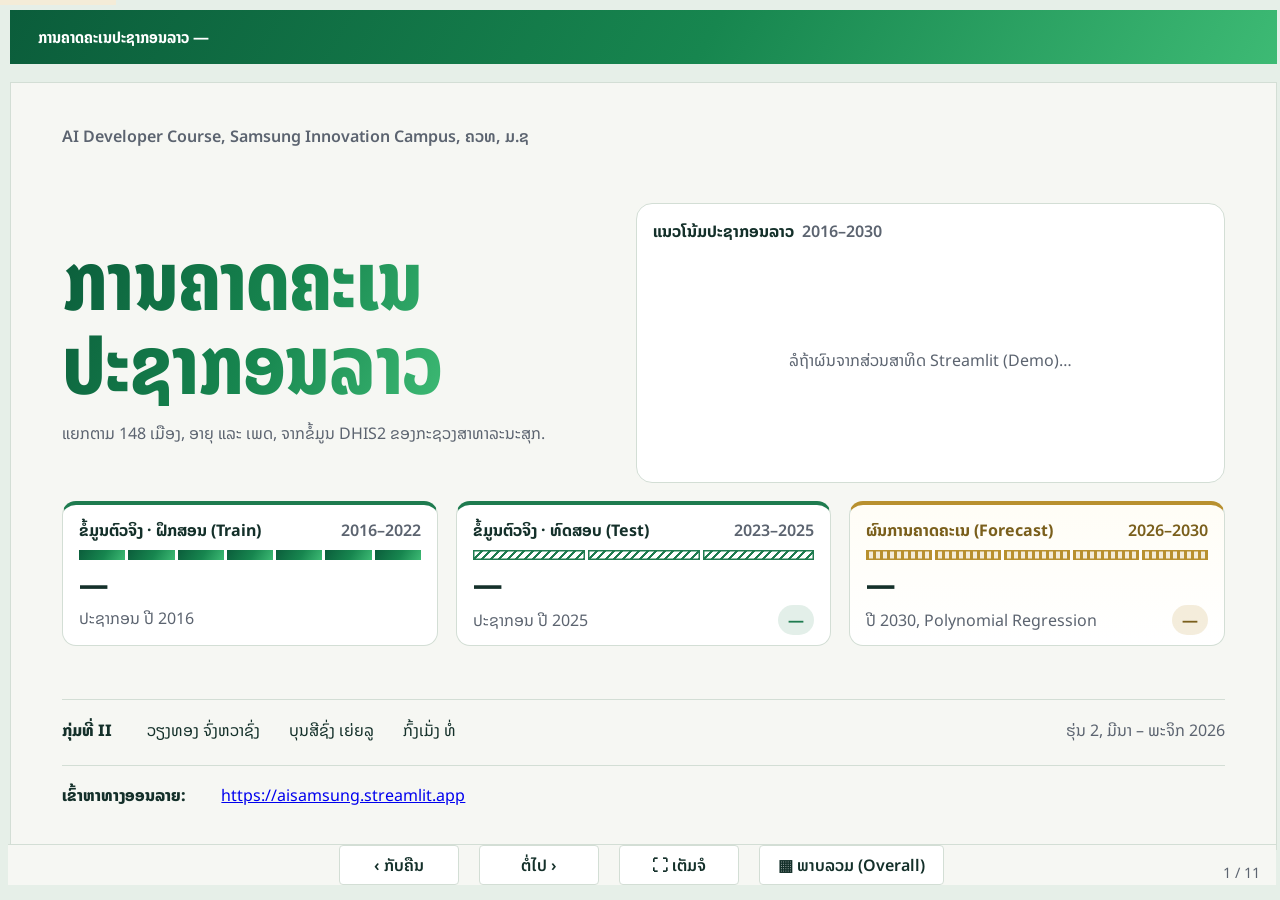
<file: index.html>
<!DOCTYPE html>
<html lang="lo">

<head>
    <meta charset="UTF-8">
    <meta name="viewport" content="width=device-width, initial-scale=1.0">
    <link rel="preconnect" href="https://fonts.googleapis.com">
    <link rel="preconnect" href="https://fonts.gstatic.com" crossorigin>
    <link href="https://fonts.googleapis.com/css2?family=Noto+Sans+Lao:wght@100..900&display=swap" rel="stylesheet">
    <title>ໂຄງການຂະໜາດນ້ອຍ (Mini Project)</title>
    <link rel="stylesheet" href="image/style.css">
    <script src="image/js.js" defer></script>
</head>

<body>
    <svg class="topic-icon-sprite" aria-hidden="true">
        <symbol id="topic-icon-target" viewBox="0 0 24 24">
            <circle cx="12" cy="12" r="8"></circle>
            <circle cx="12" cy="12" r="3"></circle>
            <path d="M12 2v3M22 12h-3M12 22v-3M2 12h3"></path>
        </symbol>
        <symbol id="topic-icon-data" viewBox="0 0 24 24">
            <ellipse cx="12" cy="5" rx="8" ry="3"></ellipse>
            <path d="M4 5v6c0 1.7 3.6 3 8 3s8-1.3 8-3V5"></path>
            <path d="M4 11v6c0 1.7 3.6 3 8 3s8-1.3 8-3v-6"></path>
        </symbol>
        <symbol id="topic-icon-clean" viewBox="0 0 24 24">
            <path d="M12 3 5 6v5c0 4.8 2.9 8.2 7 10 4.1-1.8 7-5.2 7-10V6l-7-3Z"></path>
            <path d="m9 12 2 2 4-5"></path>
        </symbol>
        <symbol id="topic-icon-model" viewBox="0 0 24 24">
            <circle cx="6" cy="6" r="2"></circle>
            <circle cx="18" cy="6" r="2"></circle>
            <circle cx="12" cy="18" r="2"></circle>
            <path d="m7.7 7 3.2 8.9M16.3 7l-3.2 8.9M8 6h8"></path>
        </symbol>
        <symbol id="topic-icon-train" viewBox="0 0 24 24">
            <path d="M9 3h6M10 3v5l-5 9a2 2 0 0 0 1.8 3h10.4a2 2 0 0 0 1.8-3l-5-9V3"></path>
            <path d="M8 14h8M9.5 11h5"></path>
        </symbol>
        <symbol id="topic-icon-result" viewBox="0 0 24 24">
            <path d="M4 20V10M10 20V4M16 20v-7M22 20H2"></path>
            <path d="m4 7 6-4 6 5 5-5"></path>
        </symbol>
        <symbol id="topic-icon-deploy" viewBox="0 0 24 24">
            <path d="M14 4c3-1 5-1 7-1 0 2 0 4-1 7l-6 6-6-6 6-6Z"></path>
            <path d="m13 15-1 5-3-3-5 1 3-5M15 8h.01"></path>
        </symbol>
        <symbol id="topic-icon-reference" viewBox="0 0 24 24">
            <path d="M4 5a3 3 0 0 1 3-3h5v18H7a3 3 0 0 0-3 2V5Z"></path>
            <path d="M20 5a3 3 0 0 0-3-3h-5v18h5a3 3 0 0 1 3 2V5Z"></path>
        </symbol>
        <symbol id="topic-icon-qa" viewBox="0 0 24 24">
            <path d="M21 11a8 8 0 0 1-8 8H8l-5 3 1.7-5A8 8 0 1 1 21 11Z"></path>
            <path d="M9.5 8.5A2.7 2.7 0 0 1 12 7c1.7 0 3 1 3 2.4 0 1.8-2 2.1-2.7 3.3M12 16h.01"></path>
        </symbol>
        <symbol id="content-icon-map" viewBox="0 0 24 24">
            <path d="m3 6 6-3 6 3 6-3v15l-6 3-6-3-6 3V6Z"></path>
            <path d="M9 3v15M15 6v15"></path>
        </symbol>
        <symbol id="content-icon-calendar" viewBox="0 0 24 24">
            <rect x="3" y="5" width="18" height="16" rx="2"></rect>
            <path d="M16 3v4M8 3v4M3 10h18M8 14h.01M12 14h.01M16 14h.01M8 18h.01M12 18h.01"></path>
        </symbol>
        <symbol id="content-icon-grid" viewBox="0 0 24 24">
            <rect x="3" y="3" width="7" height="7" rx="1"></rect>
            <rect x="14" y="3" width="7" height="7" rx="1"></rect>
            <rect x="3" y="14" width="7" height="7" rx="1"></rect>
            <rect x="14" y="14" width="7" height="7" rx="1"></rect>
        </symbol>
        <symbol id="content-icon-search" viewBox="0 0 24 24">
            <circle cx="10.5" cy="10.5" r="6.5"></circle>
            <path d="m15.5 15.5 5 5M8 10.5l1.7 1.7 3.5-4"></path>
        </symbol>
        <symbol id="content-icon-key" viewBox="0 0 24 24">
            <circle cx="8" cy="15" r="4"></circle>
            <path d="m11 12 9-9M16 7l3 3M14 9l2 2"></path>
        </symbol>
        <symbol id="content-icon-values" viewBox="0 0 24 24">
            <path d="M4 5h10M4 12h7M4 19h10"></path>
            <path d="m16 16 2 2 4-5"></path>
        </symbol>
        <symbol id="content-icon-line" viewBox="0 0 24 24">
            <path d="M3 20h18M5 17l4-5 4 2 6-8"></path>
            <circle cx="5" cy="17" r="1"></circle><circle cx="9" cy="12" r="1"></circle>
            <circle cx="13" cy="14" r="1"></circle><circle cx="19" cy="6" r="1"></circle>
        </symbol>
        <symbol id="content-icon-curve" viewBox="0 0 24 24">
            <path d="M3 20h18M5 17c3-10 6-10 9-3 2 4 4 3 6-7"></path>
        </symbol>
        <symbol id="content-icon-growth" viewBox="0 0 24 24">
            <path d="M3 20h18M5 17c4 0 7-1 9-4s3-6 5-9"></path>
            <path d="m15 4 4-1 1 4"></path>
        </symbol>
        <symbol id="content-icon-test" viewBox="0 0 24 24">
            <path d="M9 3h6M10 3v5l-5 9a2 2 0 0 0 1.8 3h10.4a2 2 0 0 0 1.8-3l-5-9V3"></path>
            <path d="m9 15 2 2 4-4"></path>
        </symbol>
        <symbol id="content-icon-refresh" viewBox="0 0 24 24">
            <path d="M20 7h-6V1M4 17h6v6"></path>
            <path d="M18.5 16a8 8 0 0 1-13.8 1M5.5 8A8 8 0 0 1 19.3 7"></path>
        </symbol>
        <symbol id="content-icon-trophy" viewBox="0 0 24 24">
            <path d="M8 4h8v5a4 4 0 0 1-8 0V4ZM12 13v5M8 21h8M9 18h6"></path>
            <path d="M8 6H4v2a4 4 0 0 0 4 4M16 6h4v2a4 4 0 0 1-4 4"></path>
        </symbol>
        <symbol id="content-icon-app" viewBox="0 0 24 24">
            <rect x="3" y="4" width="18" height="16" rx="2"></rect>
            <path d="M3 9h18M7 6.5h.01M10 6.5h.01M7 13h4M7 16h7"></path>
        </symbol>
        <symbol id="content-icon-warning" viewBox="0 0 24 24">
            <path d="M10.3 3.7 2.4 18a2 2 0 0 0 1.8 3h15.6a2 2 0 0 0 1.8-3L13.7 3.7a2 2 0 0 0-3.4 0Z"></path>
            <path d="M12 9v4M12 17h.01"></path>
        </symbol>
        <symbol id="content-icon-roadmap" viewBox="0 0 24 24">
            <circle cx="6" cy="18" r="2"></circle><circle cx="18" cy="6" r="2"></circle>
            <path d="M8 18h3a3 3 0 0 0 3-3v-1a3 3 0 0 0-3-3h-1a3 3 0 0 1-3-3V7a3 3 0 0 1 3-3h6"></path>
        </symbol>
    </svg>
    <div class="progress" id="progress-bar"></div>
    <div class="header-container">
        <h2 class="animated-label">
            ການຄາດຄະເນປະຊາກອນລາວ <span data-result-key="forecast_period">—</span>
        </h2>

    </div>
    <div class="slide-container">
        <!-- Slide 1 -->
        <div class="slide active atlas-sheet atlas-cover">
            <p class="atlas-sheet__course">AI Developer Course, Samsung Innovation Campus, ຄວທ, ມ.ຊ</p>

            <div class="atlas-sheet__body atlas-cover__body">
                <div class="atlas-cover__intro">
                    <h1 class="atlas-sheet__title">ການຄາດຄະເນ<br>ປະຊາກອນລາວ</h1>
                    <p class="atlas-sheet__lede">ແຍກຕາມ 148 ເມືອງ, ອາຍຸ ແລະ ເພດ, ຈາກຂໍ້ມູນ DHIS2 ຂອງກະຊວງສາທາລະນະສຸກ.</p>
                </div>

                <figure class="atlas-cover__chart">
                    <figcaption>
                        <strong>ແນວໂນ້ມປະຊາກອນລາວ</strong>
                        <span data-result-key="cover_period">2016–2030</span>
                    </figcaption>
                    <div id="cover-trajectory-plotly" class="live-interactive-chart cover-trajectory-chart" hidden
                        aria-label="ແຜນພູມປະຊາກອນຕົວຈິງ ແລະ ຄາດຄະເນ (Actual and forecast population)"></div>
                    <p class="cover-chart-wait">ລໍຖ້າຜົນຈາກສ່ວນສາທິດ Streamlit (Demo)…</p>
                </figure>

                <section class="atlas-cover__cards" aria-label="ປະຊາກອນລາວ: ຂໍ້ມູນຕົວຈິງ ແລະ ຜົນຄາດຄະເນ">
                    <article class="cover-card atlas-ribbon__seg--train">
                        <div class="cover-card__head">
                            <span class="cover-card__tag">ຂໍ້ມູນຕົວຈິງ · ຝຶກສອນ (Train)</span>
                            <span class="cover-card__period" data-result-key="validation_train_period">2016–2022</span>
                        </div>
                        <div class="atlas-ribbon__band" aria-hidden="true"><i></i><i></i><i></i><i></i><i></i><i></i><i></i></div>
                        <strong class="cover-card__value" data-result-key="population_2016">—</strong>
                        <div class="cover-card__foot">
                            <span>ປະຊາກອນ ປີ 2016</span>
                        </div>
                    </article>
                    <article class="cover-card atlas-ribbon__seg--test">
                        <div class="cover-card__head">
                            <span class="cover-card__tag">ຂໍ້ມູນຕົວຈິງ · ທົດສອບ (Test)</span>
                            <span class="cover-card__period" data-result-key="validation_test_period">2023–2025</span>
                        </div>
                        <div class="atlas-ribbon__band" aria-hidden="true"><i></i><i></i><i></i></div>
                        <strong class="cover-card__value" data-result-key="population_2025">—</strong>
                        <div class="cover-card__foot">
                            <span>ປະຊາກອນ ປີ 2025</span>
                            <b class="cover-card__delta" data-result-key="cover_growth_history">—</b>
                        </div>
                    </article>
                    <article class="cover-card cover-card--forecast atlas-ribbon__seg--forecast">
                        <div class="cover-card__head">
                            <span class="cover-card__tag">ຜົນການຄາດຄະເນ (Forecast)</span>
                            <span class="cover-card__period" data-result-key="forecast_period">2026–2030</span>
                        </div>
                        <div class="atlas-ribbon__band" aria-hidden="true"><i></i><i></i><i></i><i></i><i></i></div>
                        <strong class="cover-card__value" data-result-key="best_model_end_value">—</strong>
                        <div class="cover-card__foot">
                            <span>ປີ <span data-result-key="best_model_end_year">2030</span>, <span data-result-key="best_model">Polynomial Regression</span></span>
                            <b class="cover-card__delta" data-result-key="cover_growth_forecast">—</b>
                        </div>
                    </article>
                </section>
            </div>

            <footer class="atlas-team">
                <strong>ກຸ່ມທີ່ II</strong>
                <ul>
                    <li>ວຽງທອງ ຈົ່ງຫວາຊົ່ງ</li>
                    <li>ບຸນສີຊົ່ງ ເຍ່ຍລູ</li>
                    <li>ກົ້ງເມັ່ງ ທໍ່</li>
                </ul>
                <span class="atlas-team__cohort">ຮຸ່ນ 2, ມີນາ – ພະຈິກ 2026</span>
            </footer>
            <footer class="atlas-team">
                <strong>ເຂົ້າຫາທາງອອນລາຍ:</strong> <a href="https://aisamsung.streamlit.app" target="_blank">https://aisamsung.streamlit.app</a>
                
            </footer>
        </div>

        <div class="slide short-overview-slide">
            <h2>ເນື້ອໃນ</h2>
            <p class="short-slide-lead">ພາບລວມເນື້ອໃນການນຳສະເໜີ</p>
            <div class="short-overview-grid" aria-label="ຫົວຂໍ້ສະໄລດ໌ນຳສະເໜີ (Presentation slide titles)">
                <article><span>01</span><strong>ຈຸດປະສົງ</strong><small>ເພື່ອໃຫ້ບັນລຸຈຸດປະສົງຂອງການຮຽນວິຊານັກພັດທະນາ AI
                        (AI Developer)</small></article>
                <article><span>02</span><strong>ຂັ້ນຕອນການຊອກ ຂໍ້ມູນ &amp; CRISP-DM</strong><small>ແຫຼ່ງຂໍ້ມູນ ແລະ
                        ຂະບວນການ</small></article>
                <article><span>03</span><strong>ການກະກຽມຂໍ້ມູນ &amp;
                        ການກວດຄ່າຜິດປົກກະຕິ</strong><small>ການກວດກາຄຸນນະພາບຂໍ້ມູນ ແລະ ການແກ້ໄຂ-ປັບປຸງ</small></article>
                <article><span>04</span><strong>Algorithm ແລະ ແບບຈຳລອງ (Modeling)
                        ເພື່ອນຳໄປໃຊ້ຕົວຈິງ</strong><small>ເລືອກ 3 ແບບຈຳລອງມາທົດລອງ</small></article>
                <article><span>05</span><strong>ການສ້າງ, ຝຶກສອນ ແລະ ພະຍາກອນ (Create, Train &
                        Predict)</strong><small>ການຝຶກສອນ ແລະ
                        ການທົດລອງຄວາມສາມາດຂອງແບບຈຳລອງ</small></article>
                <article><span>06</span><strong>ຜົນການຄາດຄະເນ (Result)
                        ຕາມແບບຈຳລອງທີ່ຖືກເລືອກ</strong><small>ນຳເອົາແບບຈຳລອງທີ່ຖືກເລືອກໄປເຮັດການຄາດຄະເນປະຊາກອນລາວ</small>
                </article>
                <article><span>07</span><strong>ສະຫຼຸບ, ການນຳໄປໃຊ້ງານຕົວຈິງ ແລະ
                        ຂໍ້ສະເໜີແນະ</strong><small>ການນຳໄປໃຊ້ງານຈິງ ແລະ
                        ຂໍ້ຈຳກັດ</small></article>
                <article><span>08</span><strong>ເອກະສານອ້າງອິງ</strong><small>ເອກະສານທີ່ໄດ້ອ່ານ ແລະ ຄົ້ນຄວ້າ</small>
                </article>
                <article><span>09</span><strong>ຄຳຖາມ&amp;ຕອບ</strong><small>ການສາທິດລະບົບຕົວຈິງ</small></article>
            </div>
        </div>

        <div class="slide short-story-slide">
            <h2 class="topic-title"><span class="topic-icon" aria-hidden="true"><svg><use href="#topic-icon-target"></use></svg></span><span>1. ຈຸດປະສົງ</span></h2>
            <p class="short-slide-lead">ເພື່ອບັນລຸເປົ້າໝາຍການຮຽນຮູ້ຂອງນັກພັດທະນາ AI (AI Developer)
                ໂດຍການຊ່ວຍໃຫ້ນັກຮຽນທຸກຄົນເຂົ້າໃຈກ່ຽວກັບ AI ແລະ ພາໄປປະຍຸກໃຊ້ເຂົ້າໃນວຽກງານຕົວຈິງ.</p>
            <div class="short-three-grid">
                <article><span>ຈຸດປະສົງສະເພາະ</span>
                    <h3>ເຂົ້າໃຈຂັ້ນຕອນການເຮັດວຽກຂອງ AI</h3>
                    <p>ນັກຮຽນທຸກຄົນຕ້ອງສາມາດອະທິບາຍຂັ້ນຕອນການກຳນົດບັນຫາ, ການກຽມຂໍ້ມູນ, ການສ້າງແບບຈຳລອງ (model),
                        ການປະເມິນຜົນ ແລະ ການນຳໄປໃຊ້ງານຕົວຈິງໄດ້.</p>
                </article>
                <article><span>ຈຸດປະສົງສະລວມ</span>
                    <h3>ສາມາດນຳໃຊ້ AI ເຂົ້າໃນວຽກງານຕົວຈິງ</h3>
                    <p>ນຳໃຊ້ຂໍ້ມູນປະຊາກອນໃນລະດັບທົ່ວປະເທດ ເພື່ອປຽບທຽບແບບຈຳລອງການພະຍາກອນ ແລະ
                        ສະໜັບສະໜູນການວາງແຜນບໍລິການດ້ານສາທາລະນະສຸກໃຫ້ເກີດຜົນຕົວຈິງ.</p>
                </article>
                <article><span>ຜົນທີ່ຈະໄດ້ຮັບ</span>
                    <h3>ສາທິດ/ສະແດງລະບົບ ຫຼື ວິທີແກ້ໄຂບັນຫາທີ່ສາມາດໃຊ້ງານໄດ້ຕົວຈິງ</h3>
                    <p>ສ້າງແອັບ Streamlit ແບບໂຕ້ຕອບໄດ້ (Interactive)
                        ທີ່ມາພ້ອມກັບຜົນການພະຍາກອນທີ່ຜ່ານການກວດສອບຄວາມຖືກຕ້ອງ, ຫຼັກຖານການກວດສອບ (Audit evidence) ແລະ
                        ຟັງຊັນການສົ່ງອອກຂໍ້ມູນທີ່ສາມາດນຳກັບມາໃຊ້ຊ້ຳໄດ້.</p>
                </article>
            </div>
            <div class="short-success-bar"><strong>ສາມາດຢັ້ງຢືນ</strong><span>ນັກຮຽນ ສາມາດອະທິບາຍເຫດຜົນໃນການເລືອກໃຊ້ AI,
                    ປະເມິນຜົນໂມເດວດ້ວຍຂໍ້ມູນໃໝ່ (Unseen data) ແລະ ສາທິດການນຳໃຊ້ແອັບພລິເຄຊັນທີ່ມີປະໂຫຍດ
                    ເຊິ່ງສາມາດແກ້ໄຂບັນຫາຕົວຈິງໄດ້</span></div>
        </div>

        <div class="slide short-data-slide">
            <h2 class="topic-title"><span class="topic-icon" aria-hidden="true"><svg><use href="#topic-icon-data"></use></svg></span><span>2. ຂໍ້ມູນ ແລະ ຂະບວນການ CRISP-DM</span></h2>
            <div class="short-data-layout">
                <section class="short-data-profile">
                    <h3>ຊຸດຂໍ້ມູນ DHIS2 ທົ່ວປະເທດ (Nationwide DHIS2 Dataset)</h3>
                    <div class="short-metric"><span class="content-icon" aria-hidden="true"><svg><use href="#content-icon-map"></use></svg></span><strong>148</strong><span>ເມືອງ (districts)</span></div>
                    <div class="short-metric"><span class="content-icon" aria-hidden="true"><svg><use href="#content-icon-calendar"></use></svg></span><strong>2016–2025</strong><span>ປີຂໍ້ມູນທີ່ມີ (historical years)</span>
                    </div>
                    <div class="short-metric"><span class="content-icon" aria-hidden="true"><svg><use href="#content-icon-grid"></use></svg></span><strong>23,976</strong><span>ຈຳນວນຂໍ້ມູນທັງໝົດ
                            (ອາຍຸ–ເພດ-ເມືອງ/district–age–sex series)</span></div>
                    <p>ແຕ່ລະແຖວ CSV ແມ່ນ 1 ຊຸດຂໍ້ມູນ ເມືອງ–ອາຍຸ–ເພດ ທີ່ມີ 10 ຖັນປີ (2016–2025).</p>
                </section>
                <section class="short-crisp-flow" aria-label="ຂະບວນການ CRISP-DM ແບບຫຍໍ້ (Condensed CRISP-DM workflow)">
                    <article><span>1</span>
                        <div><strong><span class="content-icon content-icon--inline" aria-hidden="true"><svg><use href="#content-icon-search"></use></svg></span>ເຂົ້າໃຈ (Understand)</strong><small>ບັນຫາການວາງແຜນ (Planning problem)</small></div>
                    </article>
                    <article><span>2</span>
                        <div><strong><span class="content-icon content-icon--inline" aria-hidden="true"><svg><use href="#topic-icon-clean"></use></svg></span>ກະກຽມ (Prepare)</strong><small>ກວດສອບ ແລະ ແກ້ໄຂຄ່າຜິດປົກກະຕິ (outliers)</small>
                        </div>
                    </article>
                    <article><span>3</span>
                        <div><strong><span class="content-icon content-icon--inline" aria-hidden="true"><svg><use href="#topic-icon-model"></use></svg></span>ສ້າງແບບຈຳລອງ (Model)</strong><small>ສາມແບບຈຳລອງຂອງການປະເມີນຄ່າຂໍ້ມູນ/ທົດຖອຍ
                                (regression)</small></div>
                    </article>
                    <article><span>4</span>
                        <div><strong><span class="content-icon content-icon--inline" aria-hidden="true"><svg><use href="#content-icon-test"></use></svg></span>ປະເມີນ (Evaluate)</strong><small>ການທົດສອບແຍກຕາມເວລາ (Time-based holdout)</small>
                        </div>
                    </article>
                    <article><span>5</span>
                        <div><strong><span class="content-icon content-icon--inline" aria-hidden="true"><svg><use href="#topic-icon-deploy"></use></svg></span>ນຳໃຊ້ (Deploy)</strong><small>Streamlit ແລະ ການສົ່ງອອກ (exports)</small></div>
                    </article>
                </section>
            </div>
            <details class="modern-details">
                <summary>ລາຍລະອຽດນິຍາມຂໍ້ມູນ (Meta data)</summary>
                <div class="content">
                    <table class="metadata-table">
                        <thead>
                            <tr>
                                <th>#</th>
                                <th>Feature (Column)</th>
                                <th>ປະເພດຂໍ້ມູນ (Data type)</th>
                                <th>ລາຍລະອຽດ</th>
                                <th>ໝາຍເຫດ</th>
                            </tr>
                        </thead>
                        <tbody>
                            <tr><td>1</td><td>ouName</td><td>object</td><td>- ເປັນຊື່ແຕ່ລະເມືອງໃນທົ່ວປະເທດ</td><td>Attribute</td></tr>
                            <tr><td>2</td><td>ouID</td><td>object</td><td>- ເປັນລະຫັດແຕ່ລະເມືອງ (DB Id)<br>- unique ຕໍ່ເມືອງ</td><td>Attribute</td></tr>
                            <tr><td>3</td><td>deID</td><td>object</td><td>- ລະຫັດຂອງອົງປະກອບຂໍ້ມູນ<br>- unique</td><td>Attribute</td></tr>
                            <tr><td>4</td><td>deName</td><td>object</td><td>- ຊື່ອົງປະກອບຂໍ້ມູນ (Population)</td><td>Attribute</td></tr>
                            <tr><td>5</td><td>cocID</td><td>object</td><td>- ເປັນລະຫັດຂອງອາຍຸໃນຖານຂໍ້ມູນ<br>- unique ຕໍ່ກຸ່ມອາຍຸ</td><td>Attribute</td></tr>
                            <tr><td>6</td><td>cocName</td><td>object</td><td>- ເປັນຊື່ອາຍຸແຕ່ລະປີ (0 year, 1 year, …)</td><td>Attribute</td></tr>
                            <tr><td>7</td><td>cocCode</td><td>int64</td><td>- ລະຫັດຂອງອາຍຸ (0, 1, 2, …)</td><td>Attribute</td></tr>
                            <tr><td>8</td><td>sexID</td><td>object</td><td>- ລະຫັດຂອງເພດ<br>- unique ຕໍ່ເພດ</td><td>Attribute</td></tr>
                            <tr><td>9</td><td>sexName</td><td>object</td><td>- ເພດ (Male, Female)</td><td>Attribute</td></tr>
                            <tr><td>10</td><td>sexCode</td><td>object</td><td>- ລະຫັດຂອງເພດ (M, F)</td><td>Attribute</td></tr>
                            <tr><td>11–20</td><td>2016, 2017, …, 2025</td><td>int64</td><td>- ຈຳນວນປະຊາກອນຂອງແຕ່ລະປີ (1 ຖັນຕໍ່ 1 ປີ)</td><td>Feature / Target</td></tr>
                        </tbody>
                    </table>
                </div>
            </details>

            <details class="modern-details source-data-details">
                <summary>ຂໍ້ມູນຕົ້ນສະບັບຈາກ data/dataDistrict.csv (Live CSV data)</summary>
                <div class="content">
                    <div class="source-data-table-toolbar">
                        <label for="source-data-page-size">ຈຳນວນແຖວຕໍ່ໜ້າ (Rows per page)</label>
                        <select id="source-data-page-size">
                            <option value="10">10</option>
                            <option value="25" selected>25</option>
                            <option value="50">50</option>
                            <option value="100">100</option>
                        </select>
                        <span id="source-data-row-status" class="source-data-row-status" aria-live="polite"></span>
                    </div>
                    <div class="source-data-table-scroll">
                        <table id="live-source-data-table" class="result-table">
                            <thead>
                                <tr><th>ລໍຖ້າຫົວຂໍ້ຂໍ້ມູນ…</th></tr>
                            </thead>
                            <tbody>
                                <tr><td>ກຳລັງໂຫຼດ data/dataDistrict.csv…</td></tr>
                            </tbody>
                        </table>
                    </div>
                    <nav class="source-data-pagination"
                        aria-label="ການແບ່ງໜ້າຕາຕະລາງ CSV (CSV table pagination)">
                        <button id="source-data-first-page" type="button" aria-label="ໜ້າທຳອິດ (First page)">«</button>
                        <button id="source-data-previous-page" type="button" aria-label="ໜ້າກ່ອນ (Previous page)">‹</button>
                        <span id="source-data-page-status" aria-live="polite">ໜ້າ 1 ຈາກ 1 (Page 1 of 1)</span>
                        <button id="source-data-next-page" type="button" aria-label="ໜ້າຕໍ່ໄປ (Next page)">›</button>
                        <button id="source-data-last-page" type="button" aria-label="ໜ້າສຸດທ້າຍ (Last page)">»</button>
                    </nav>
                </div>
            </details>


        </div>

        <div class="slide correction-method-slide correction-results-slide">
            <h2 class="topic-title"><span class="topic-icon" aria-hidden="true"><svg><use href="#topic-icon-clean"></use></svg></span><span>3. ການກະກຽມຂໍ້ມູນ &amp; ການກວດຄ່າຜິດປົກກະຕິ</span></h2>

            <section class="data-quality-gate" aria-label="ການກວດສອບຄຸນນະພາບຂໍ້ມູນ (Data quality gate)">
                <article>
                    <span class="content-icon quality-icon" aria-hidden="true"><svg><use href="#content-icon-search"></use></svg></span>
                    <span>ຄວາມຄົບຖ້ວນ (Completeness)</span>
                    <strong data-result-key="quality_completeness">—</strong>
                    <small data-result-key="quality_completeness_note">ກຳລັງກວດສອບ…</small>
                </article>
                <article>
                    <span class="content-icon quality-icon" aria-hidden="true"><svg><use href="#content-icon-key"></use></svg></span>
                    <span>ລະຫັດບໍ່ຊ້ຳກັນ (Unique keys)</span>
                    <strong data-result-key="quality_unique_keys">—</strong>
                    <small data-result-key="quality_unique_keys_note">ກຳລັງກວດສອບ…</small>
                </article>
                <article>
                    <span class="content-icon quality-icon" aria-hidden="true"><svg><use href="#content-icon-values"></use></svg></span>
                    <span>ຄ່າປະຊາກອນຖືກຕ້ອງ (Valid values)</span>
                    <strong data-result-key="quality_valid_values">—</strong>
                    <small data-result-key="quality_valid_values_note">ກຳລັງກວດສອບ…</small>
                </article>
                <article>
                    <span class="content-icon quality-icon" aria-hidden="true"><svg><use href="#content-icon-grid"></use></svg></span>
                    <span>ໂຄງສ້າງຄົບຖ້ວນ (Structural coverage)</span>
                    <strong data-result-key="quality_structural_coverage">—</strong>
                    <small data-result-key="quality_structural_coverage_note">ກຳລັງກວດສອບ…</small>
                </article>
            </section>

            <div class="short-outlier-summary">
                <article><span>ການກວດຫາຄ່າຜິດປົກກະຕິ</span><strong>ການກວດສອບດ້ວຍ 2 ວິທີ (Two independent
                        checks)</strong><small>ຄວາມຜິດປົກກະຕິທຽບໃສ່ໄລຍະເວລາ + ຄວາມຜິດປົກກະຕິທຽບໃສ່ເມືອງຕ່າງໆ</small>
                </article>
                <article><span>ການແກ້ໄຂຄ່າຜິດປົກກະຕິ (TREATMENT)</span><strong><b
                            data-result-key="correction_loglinear">—</b> + <b
                            data-result-key="correction_theilsen">—</b></strong><small>Log-linear internal years +
                        Theil–Sen endpoints</small></article>
                <article><span>ຜົນໄດ້ຮັບ (NATIONWIDE IMPACT)</span><strong><b data-result-key="correction_count">—</b>
                        ເຊວ (cells) · <b data-result-key="correction_share">—</b></strong><small>ການປັບສຸດທິ (Net
                        adjustment) <b data-result-key="correction_net">—</b>; ຍັງຮັກສາຄ່າຕົ້ນສະບັບ</small></article>
            </div>

            <details class="modern-details correction-section-details">
                <summary>3.1. ການກວດສອບ ແລະ ວິທີການແກ້ໄຂຄ່າຜິດປົກກະຕິ (Outlier)</summary>
                <div class="content correction-section-content">

                    <section class="outlier-evidence-panel">
                        <div class="correction-comparison-heading">
                            <h3>ພາບລວມຂໍ້ມູນຜິດປົກກະຕິທົ່ວປະເທດ (Nationwide Outlier Overview)</h3>
                            <span>ຊຸດຂໍ້ມູນທົ່ວປະເທດຄົບຖ້ວນ · ຢືນຢັນດ້ວຍການກວດສອບດ້ວຍ 2 ວິທີ (two independent
                                checks)</span>
                        </div>
                        <div id="live-outlier-evidence-plotly" class="live-interactive-chart outlier-evidence-chart"
                            hidden
                            aria-label="ພາບລວມຄ່າຜິດປົກກະຕິທີ່ຢືນຢັນແລ້ວທົ່ວປະເທດ ຕາມປີ, ເພດ, ເມືອງ ແລະ ກຸ່ມອາຍຸ"></div>
                        <p class="correction-example-context" data-result-key="outlier_evidence">
                            ລໍຖ້າຜົນຈາກ Streamlit (Demo)…
                        </p>
                    </section>
                    <hr>
                    <p class="correction-lead">
                        ວິທີການແກ້ໄຂຂໍ້ມູນຜິດປົກກະຕິແບບຮັດກຸມ (Conservative Outlier Correction) ບໍ່ແມ່ນການປັບຂະໜາດ
                        (Scale) ແບບການປັບໃຫ້ເປັນມາດຕະຖານ (Normalization) -
                        ລະບົບຈະຮັກສາຂໍ້ມູນຕົ້ນສະບັບ ແລະ ແກ້ໄຂສະເພາະຄ່າຜິດປົກກະຕິທີ່ຖືກຢືນຢັນ
                        ໂດຍໃຊ້ການແກ້ໄຂແບບລັອກ-ເສັ້ນຊື່ (Log-linear corrections) ແລະ ຈຸດປາຍ Theil–Sen (Theil–Sen
                        endpoints).
                    </p>

                    <div class="correction-workflow"
                        aria-label="ຂະບວນການແກ້ໄຂຄ່າຜິດປົກກະຕິແບບຮັດກຸມ (Conservative outlier correction workflow)">
                        <div class="correction-step">
                            <span>1</span>
                            <strong>ຂໍ້ມູນຕົ້ນສະບັບ (Original data)</strong>
                            <small>ຮັກສາຄ່າຕົ້ນສະບັບ</small>
                        </div>
                        <div class="correction-arrow" aria-hidden="true">→</div>
                        <div class="correction-step">
                            <span>2</span>
                            <strong>ການກວດສອບຕາມປີ (Historical check)</strong>
                            <small>Cohort-change robust score</small>
                        </div>
                        <div class="correction-arrow" aria-hidden="true">→</div>
                        <div class="correction-step">
                            <span>3</span>
                            <strong>ກວດສອບຕາມເມືອງຕ່າງໆ (Independent confirmation)</strong>
                            <small>ສັດສ່ວນເມືອງ (District share) · ອັດຕາສ່ວນເພດ (Sex ratio) · ອາຍຸທີ່ຕິດກັນ (Adjacent
                                age)</small>
                        </div>


                        <div class="correction-arrow" aria-hidden="true">→</div>
                        <div class="correction-step correction-step-decision">
                            <span>4</span>
                            <strong>ຄວາມໝັ້ນໃຈສູງບໍ? (High-confidence?)</strong>
                            <small>ບໍ່: ຮັກສາໄວ້ · ແມ່ນ: ແກ້ໄຂ (No: retain · Yes: correct)</small>
                        </div>
                        <div class="correction-arrow" aria-hidden="true">→</div>
                        <div class="correction-step correction-step-output">
                            <span>5</span>
                            <strong>ຂໍ້ມູນພ້ອມສຳລັບຄາດຄະເນ (Forecast-ready data)</strong>
                            <small>ເສັ້ນຊື່ (Linear) · ພະຫຸນາມ (Polynomial) · ເລກກຳລັງ (Exponential)</small>
                        </div>
                    </div>

                    <div class="correction-rule-grid">
                        <article class="correction-rule-card">
                            <span class="correction-rule-tag">ຢືນຢັນການກວດສອບ (CONFIRM)</span>
                            <h3>ຢືນຢັນ 2 ແບບ</h3>
                            <p>Historical cohort-change ຕ້ອງກົງກັບ demographic check ຢ່າງໜ້ອຍ 1 ວິທີ; ດ້ວຍເກນຄະແນນ
                                (robust-score threshold) = <strong data-result-key="correction_threshold">3.5</strong>.
                            </p>
                        </article>
                        <article class="correction-rule-card">
                            <span class="correction-rule-tag">2017–2024</span>
                            <h3>ແກ້ດ້ວຍວິທີ: Log-linear interpolation</h3>
                            <code>exp((log(1+previous) + log(1+following))/2) − 1</code>
                        </article>
                        <article class="correction-rule-card">
                            <span class="correction-rule-tag">2016 / 2025</span>
                            <h3>ແກ້ດ້ວຍ: Theil–Sen (Theil–Sen endpoint)</h3>
                            <p>ໃຊ້ຄ່າກາງຂອງການເຕີບໂຕແບບລັອກລາຍຄູ່ (median pairwise log-growth); ບໍ່ເກີນ 2
                                ປີທີ່ບໍ່ຕິດກັນຕໍ່ 1 ຊຸດຂໍ້ມູນ (series).</p>
                        </article>
                    </div>

                    <details class="modern-details correction-method-details" open>
                        <summary>ຂັ້ນຕອນການແກ້ໄຂຄ່າຜິດປົກກະຕິ</summary>
                        <div class="content">
                            <ol>
                                <li>ດຳເນີນການກວດຄ່າຜິດປົກກະຕິດ້ວຍຄ່າກາງ/MAD (median/MAD) ທົ່ວປະເທດ
                                    ໃນຊຸດຂໍ້ມູນຄົບຖ້ວນທີ່ບໍ່ຖືກກອງ ໂດຍໃຊ້ເກນຄະແນນທົນທານ (robust-score threshold)
                                    ທີ່ເຮັດວຽກຢູ່ເທົ່າກັບ <strong data-result-key="correction_threshold">3.5</strong>.
                                </li>
                                <li>ກຳນົດໃຫ້ມີ 2 ສັນຍານເອກະລາດ: ທຸງການປ່ຽນແປງກຸ່ມຮຸ່ນຕາມປະຫວັດ (historical cohort-change
                                    flag) ແລະ ຢ່າງໜ້ອຍໜຶ່ງທຸງຄວາມສອດຄ່ອງດ້ານປະຊາກອນ ຫຼື ສັດສ່ວນເມືອງທົ່ວປະເທດ.</li>
                                <li>ສຳລັບປີພາຍໃນ, ແທນຄ່າທີ່ຢືນຢັນແລ້ວດ້ວຍ <strong>ການຄາດຄ່າແຊກແບບລັອກ-ເສັ້ນຊື່ສອງດ້ານ
                                        (two-sided log-linear interpolation)</strong> ຈາກປີກ່ອນ ແລະ
                                    ປີຖັດໄປທີ່ບໍ່ຖືກປ່ຽນ:
                                    <code>exp((log(1 + previous) + log(1 + following)) / 2) − 1</code>.
                                </li>
                                <li>ສຳລັບປີ 2016 ຫຼື 2025, ໃຊ້ <strong>ການປະເມີນຈຸດປາຍ Theil–Sen (Theil–Sen endpoint
                                        estimate)</strong>
                                    ທີ່ຄຳນວນຈາກຄ່າກາງຂອງຄວາມຊັນການເຕີບໂຕແບບລັອກລາຍຄູ່ຂອງປີທີ່ເຫຼືອ.</li>
                                <li>ແກ້ໄຂບໍ່ເກີນ <strong>2 ປີທີ່ບໍ່ຕິດກັນ (two non-adjacent years)</strong>
                                    ໃນໜຶ່ງຊຸດຂໍ້ມູນເມືອງ–ອາຍຸ–ເພດ, ຈຳກັດຄ່າຕ່ຳສຸດເປັນສູນ ແລະ ປັດເປັນຈຳນວນຄົນເຕັມ.
                                    ຄ່າຕົ້ນສະບັບຍັງຖືກເກັບໄວ້ໃນບັນທຶກການກວດສອບ (audit log).</li>
                            </ol>
                        </div>
                    </details>

                    <p class="result-note correction-safety-note">
                        <strong>ກົດການກວດສອບ (Audit rule):</strong> ຄ່າທຸກຄ່າທີ່ຖືກແກ້ໄຂຈະເກັບຄ່າຕົ້ນສະບັບ (Original
                        value), ຄ່າທີ່ແກ້ໄຂແລ້ວ (Corrected value),
                        ຄະແນນທົນທານ (Robust scores) ແລະ ວິທີແກ້ໄຂ (Correction method) ໄວ້ສຳລັບການກວດສອບຄືນ.
                    </p>
                </div>
            </details>

            <details class="modern-details correction-section-details">
                <summary>3.2. ຜົນການແກ້ໄຂຄ່າຜິດປົກກະຕິ (Outlier)</summary>
                <div class="content correction-section-content">
                    <p class="correction-results-context">
                        ຜົນລວມລະດັບປະເທດຈາກຊຸດຂໍ້ມູນ · ຂໍ້ມູນເພື່ອຈະນຳໄປເຮັດການຄາດຄະເນ (Forecast input):
                        <strong data-result-key="forecast_input">—</strong>
                    </p>

                    <div class="correction-baseline-tabs" role="tablist"
                        aria-label="ປະເພດຂໍ້ມູນພື້ນຖານ (Baseline data type)">
                        <button type="button" class="correction-baseline-tab" data-baseline-card="original" role="tab"
                            aria-selected="false" aria-controls="correction-baseline-summary">
                            <span class="correction-baseline-label">ຂໍ້ມູນຕົ້ນສະບັບ (Original data)</span>
                            <span class="correction-baseline-check" aria-hidden="true">✓</span>
                        </button>
                        <button type="button" class="correction-baseline-tab" data-baseline-card="corrected" role="tab"
                            aria-selected="false" aria-controls="correction-baseline-summary">
                            <span class="correction-baseline-label">ຂໍ້ມູນທີ່ແກ້ໄຂແລ້ວ (Outlier-corrected
                                data; threshold <span data-result-key="correction_threshold">3.5</span>)</span>
                            <span class="correction-baseline-check" aria-hidden="true">✓</span>
                        </button>
                    </div>

                    <div id="correction-baseline-summary" class="correction-baseline-summary" role="tabpanel"
                        aria-live="polite">
                        <article class="correction-baseline-metric">
                            <span>ຈຳນວນຂໍ້ມູນ (Rows)</span>
                            <strong data-baseline-key="rows">—</strong>
                        </article>
                        <article class="correction-baseline-metric">
                            <span>ປະຊາກອນ ປີ 2016</span>
                            <strong data-baseline-key="population_2016">—</strong>
                        </article>
                        <article class="correction-baseline-metric">
                            <span>ປະຊາກອນ ປີ 2025</span>
                            <strong data-baseline-key="population_2025">—</strong>
                        </article>
                        <article class="correction-baseline-metric">
                            <span>ແຫຼ່ງຂໍ້ມູນ</span>
                            <strong data-baseline-key="source">—</strong>
                        </article>
                    </div>

                    <div class="correction-metric-grid">
                        <article class="correction-metric-card">
                            <span>ຈຳນວນຂໍ້ມູນທີ່ແກ້ໄຂແລ້ວ (Corrected observations)</span>
                            <strong data-result-key="correction_count">—</strong>
                        </article>
                        <article class="correction-metric-card">
                            <span>ຈຳນວນແຖວທີ່ແກ້ໄຂແລ້ວ (Affected series)</span>
                            <strong data-result-key="correction_series">—</strong>
                        </article>
                        <article class="correction-metric-card">
                            <span title="ຈຳນວນທີ່ແກ້ໄຂ ÷ (ຈຳນວນຊຸດຂໍ້ມູນ × 10 ປີ) × 100">ສັດສ່ວນທີ່ຖືກແກ້ໄຂ (Share of historical cells)</span>
                            <strong data-result-key="correction_share">—</strong>
                        </article>
                        <article class="correction-metric-card">
                            <span>ການແກ້ໄຂແບບ Log-linear corrections</span>
                            <strong data-result-key="correction_loglinear">—</strong>
                        </article>
                        <article class="correction-metric-card">
                            <span>ການແກ້ໄຂແບບ Theil–Sen (Theil–Sen endpoints)</span>
                            <strong data-result-key="correction_theilsen">—</strong>
                        </article>
                        <article class="correction-metric-card">
                            <span>ການປັບເຊວສຸດທິ (Net historical-cell adjustment)</span>
                            <strong data-result-key="correction_net">—</strong>
                        </article>
                    </div>

                    <section class="correction-comparison-panel">
                        <div class="correction-comparison-heading">
                            <h3>ການແກ້ໄຂຄ່າຜິດປົກກະຕິທົ່ວປະເທດ: ກ່ອນ ທຽບກັບ ຫຼັງ (Nationwide Outlier Treatment: Before
                                vs After)</h3>
                            <span><b class="correction-original-key">×</b> ກ່ອນແກ້ໄຂ (Before treatment) &nbsp; <b
                                    class="correction-treated-key">◆</b> ຫຼັງແກ້ໄຂ (After treatment)</span>
                        </div>
                        <div id="live-correction-comparison-plotly"
                            class="live-interactive-chart correction-comparison-chart" hidden
                            aria-label="ຈຳນວນປະຊາກອນລວມທົ່ວປະເທດຕົ້ນສະບັບ ແລະ ທີ່ແກ້ໄຂແລ້ວ ຕາມປີ"></div>
                        <p class="correction-example-context" data-result-key="correction_example">
                            ລໍຖ້າຜົນຈາກສ່ວນສາທິດ Streamlit (Demo)…
                        </p>
                    </section>

                    <div class="correction-results-layout">
                        <section class="correction-result-panel">
                            <h3>ຕົວຢ່າງກ່ອນ/ຫຼັງ (Before/After) ທີ່ປ່ຽນແປງສູງສຸດ</h3>
                            <div class="correction-table-scroll">
                                <table id="live-correction-audit-table" class="result-table correction-table">
                                    <thead>
                                        <tr>
                                            <th>ເມືອງ (District)</th>
                                            <th>ອາຍຸ (Age)</th>
                                            <th>ເພດ (Sex)</th>
                                            <th>ປີ (Year)</th>
                                            <th>ຕົ້ນສະບັບ (Original)</th>
                                            <th>ແກ້ໄຂແລ້ວ (Corrected)</th>
                                            <th>ວິທີການ (Method)</th>
                                        </tr>
                                    </thead>
                                    <tbody>
                                        <tr>
                                            <td colspan="7">ລໍຖ້າຜົນຈາກສ່ວນສາທິດ Streamlit (Demo)…</td>
                                        </tr>
                                    </tbody>
                                </table>
                            </div>
                        </section>
                        <section class="correction-result-panel">
                            <h3>ຜົນກະທົບຕໍ່ການຄາດຄະເນ (Forecast): ຕົ້ນສະບັບ ທຽບກັບ ແກ້ໄຂແລ້ວ (Original vs Corrected)
                            </h3>
                            <div class="correction-table-scroll">
                                <table id="live-correction-impact-table" class="result-table correction-table">
                                    <thead>
                                        <tr>
                                            <th>ແບບຈຳລອງ (Model)</th>
                                            <th>ປີ (Year)</th>
                                            <th>ຕົ້ນສະບັບ (Original)</th>
                                            <th>ແກ້ໄຂແລ້ວ (Corrected)</th>
                                            <th>ຜົນຕ່າງ (Difference)</th>
                                            <th>ການປ່ຽນແປງ (Change)</th>
                                        </tr>
                                    </thead>
                                    <tbody>
                                        <tr>
                                            <td colspan="6">ລໍຖ້າຜົນຈາກສ່ວນສາທິດ Streamlit (Demo)…</td>
                                        </tr>
                                    </tbody>
                                </table>
                            </div>
                        </section>
                    </div>

                    <p class="result-note correction-conclusion">
                        ຄ່າຜິດປົກກະຕິ (Outlier) ບໍ່ໄດ້ຖືກລຶບທັງໝົດ: ມີພຽງຄ່າທີ່ຜ່ານຫຼັກຖານດ້ານເວລາ ແລະ ປະຊາກອນ (temporal
                        and demographic evidence)
                        ເທົ່ານັ້ນທີ່ຖືກແກ້ໄຂ; ຂໍ້ມູນຕົ້ນສະບັບ (Original) ຍັງຄົງຢູ່ສຳລັບການປຽບທຽບ (comparison).
                    </p>
                </div>
            </details>
        </div>



        <div class="slide short-model-slide">
            <h2 class="topic-title"><span class="topic-icon" aria-hidden="true"><svg><use href="#topic-icon-model"></use></svg></span><span>4. Algorithm ແລະ ແບບຈຳລອງ (Modeling)</span></h2>
            <p class="short-slide-lead">ປຽບທຽບແບບຈຳລອງພື້ນຖານ (baselines) 3 ແບບທີ່ງ່າຍ ແລະ ອະທິບາຍໄດ້
                ພາຍໃຕ້ການປະເມີນຕາມລຳດັບເວລາດຽວກັນ.</p>

            <div class="panel-container">

                <div class="panel-card card-teal panel-card--task">
                    <div class="card-day">Machine Learning Task</div>
                    <div class="card-number card-number--with-icon"><span class="content-icon" aria-hidden="true"><svg><use href="#content-icon-growth"></use></svg></span>Regression</div>
                    <p class="card-text">ຄາດຄະເນ (ພະຍາກອນ) ປະຊາກອນແຕ່ປີ 2026-2030</p>

                    <div class="panel-card-list">
                        <b class="dotText">X (Feature):</b>
                        <ol>
                            <li>ປີ (Year): 2016–2025</li>
                        </ol>
                    </div>
                    <div class="panel-card-list">
                        <b class="dotText">y (Target):</b>
                        <ol>
                            <li>ຈຳນວນປະຊາກອນຂອງແຕ່ລະຊຸດຂໍ້ມູນ ເມືອງ–ອາຍຸ–ເພດ</li>
                        </ol>
                    </div>
                    <div class="panel-card-list">
                        <b class="dotText">ວິທີການ (Approach):</b>
                        <ol>
                            <li>ສ້າງແບບຈຳລອງແຍກກັນສຳລັບແຕ່ລະຊຸດຂໍ້ມູນ (23,976 series)</li>
                            <li>ແຍກເປັນແຕ່ລະເມືອງ, ເພດ (ຍິງ, ຊາຍ) ແລະ ກຸ່ມອາຍຸ (0, 1, 2, ..., 80+ ປີ)</li>
                            <li>ຜົນລວມທົ່ວປະເທດ = ຜົນລວມຂອງທຸກຊຸດຂໍ້ມູນ</li>
                        </ol>
                    </div>
                </div>

                <div class="panel-card card-orange panel-card--models">
                    <div class="card-day">Learning Technique</div>
                    <div class="card-number card-number--with-icon"><span class="content-icon" aria-hidden="true"><svg><use href="#topic-icon-model"></use></svg></span>ແບບຈຳລອງ (Models)</div>

                    <div class="panel-card-models">
                    <details class="modern-details panel-card-details">
                        <summary><span class="content-icon content-icon--inline" aria-hidden="true"><svg><use href="#content-icon-line"></use></svg></span>Linear Regression:</summary>
                        <div class="content">
                            <ol>
                                <li>
                                    <p><strong>ຄຸນລັກສະນະ:</strong> ຕົວປ່ຽນເອກະລາດ (<i>x</i>) ແລະ
                                        ຕົວປ່ຽນຕາມ (<i>y</i>) ມີຄວາມສຳພັນກັນໃນອັດຕາທີ່ ຄົງທີ່ (ຖ້າ <i>x</i> ເພີ່ມ 1
                                        ໜ່ວຍ, <i>y</i> ຈະປ່ຽນແປງໃນຈຳນວນທີ່ເທົ່າກັນສະເໝີ)</p>
                                </li>
                                <li>ສົມຜົນຫຼັກ: <i>y</i> = &beta;<sub>0</sub> + &beta;<sub>1</sub><i>x</i></li>
                                <li>ຂໍ້ດີ/ຂໍ້ເສຍ: ງ່າຍຕໍ່ການນຳໃຊ້ ແລະ ແປຜົນ,
                                    ແຕ່ບໍ່ສາມາດໃຊ້ໄດ້ດີກັບຂໍ້ມູນທີ່ມີລັກສະນະເປັນເສັ້ນໂຄ້ງ ຫຼື ມີຄວາມຊັບຊ້ອນສູງ.</li>
                            </ol>

                        </div>

                    </details>

                    <details class="modern-details panel-card-details">
                        <summary>
                            <span class="content-icon content-icon--inline" aria-hidden="true"><svg><use href="#content-icon-curve"></use></svg></span>Polynomial Regression:
                        </summary>
                        <div class="content">
                            <ol>
                                <li>
                                    <p><strong>ຄຸນລັກສະນະ:</strong> ສາມາດປັບຕົວເຂົ້າກັບຂໍ້ມູນທີ່ມີການ,
                                        ໂຄ້ງເປັນຮູບຕົວ
                                        U, ຫຼື ມີຈຸດສູງສຸດ/ຕໍ່າສຸດໄດ້ (Non-linear relationships).
                                        ມັນເຮັດວຽກໂດຍການປ່ຽນຄ່າ
                                        <i>x</i> ໃຫ້ກາຍເປັນ <i>x</i><sup>2</sup>, <i>x</i><sup>3</sup>, &hellip;
                                        ແລ້ວຈຶ່ງນຳໄປຄຳນວນແບບເສັ້ນຊື່.
                                    </p>
                                </li>
                                <li>

                                    <p><strong>ສົມຜົນຫຼັກ:</strong> <i>y</i> = &beta;<sub>0</sub> +
                                        &beta;<sub>1</sub><i>x</i> + &beta;<sub>2</sub><i>x</i><sup>2</sup> + &hellip; +
                                        &beta;<sub><i>n</i></sub><i>x</i><sup><i>n</i></sup></p>
                                </li>
                                <li>
                                    <p><strong>ຂໍ້ດີ/ຂໍ້ເສຍ:</strong> ມີຄວາມຢືດຢຸ່ນສູງ ແຕ່ຕ້ອງລະວັງບັນຫາ Overfitting
                                        ຢ່າງໜັກ
                                        (ແບບຈຳລອງຈື່ຈຳຂໍ້ມູນເກົ່າໄດ້ດີ ແຕ່ພະຍາກອນຂໍ້ມູນໃໝ່ຜິດພາດ) ຖ້າກຳນົດຄ່າ Degree
                                        ສູງເກີນໄປ.</p>
                                </li>
                            </ol>
                        </div>

                    </details>
                    <details class="modern-details panel-card-details">
                        <summary>
                            <span class="content-icon content-icon--inline" aria-hidden="true"><svg><use href="#content-icon-growth"></use></svg></span>Exponential Growth (Log-Linear Regression)
                        </summary>
                        <div class="content">
                            <ol>
                                <li>
                                    <p><strong>ຄຸນລັກສະນະ:</strong> ແທນທີ່ຈະພະຍາກອນຄ່າ <i>y</i> ໂດຍກົງ,
                                        ແບບຈຳລອງຈະປ່ຽນຄ່າ <i>y</i> ໃຫ້ກາຍເປັນ Logarithm (ເຊັ່ນ ln(<i>y</i>))
                                        ເພື່ອເຮັດໃຫ້ເສັ້ນສະແດງທີ່ໂຄ້ງຂຶ້ນຢ່າງໄວວາກາຍເປັນເສັ້ນຊື່ ແລ້ວຈຶ່ງໃຊ້ Linear
                                        Regression ມາຄຳນວນ.</p>
                                </li>
                                <li>
                                    <p><strong>ສົມຜົນຫຼັກ:</strong> <i>y</i> = <i>a</i> &middot;
                                        <i>e</i><sup><i>bx</i></sup> ເຊິ່ງປ່ຽນຮູບແບບໄດ້ເປັນ ln(<i>y</i>) = ln(<i>a</i>)
                                        +
                                        <i>bx</i>
                                    </p>
                                </li>
                                <li>
                                    <p><strong>ຂໍ້ດີ/ຂໍ້ເສຍ:</strong> ເໝາະສຳລັບຂໍ້ມູນສະເພາະທາງເຊັ່ນ:
                                        ການເພີ່ມຂຶ້ນຂອງປະຊາກອນ,
                                        ການແຜ່ລະບາດຂອງໄວຣັສ, ຫຼື ການເຕີບໂຕຂອງດອກເບ້ຍຕໍ່ຕົ້ນທຶນ.</p>
                                </li>
                            </ol>
                        </div>

                    </details>
                    </div>
                </div>

                <div class="panel-card card-blue panel-card--libraries">
                    <div class="card-day">Python</div>
                    <div class="card-number card-number--with-icon"><span class="content-icon" aria-hidden="true"><svg><use href="#content-icon-app"></use></svg></span>Python Libraries</div>

                    <div class="panel-card-list">
                        <ol>
                            <li>pandas</li>
                            <li>matplotlib.pyplot</li>
                            <li>seaborn</li>
                            <li>sklearn</li>
                            <li>numpy</li>
                            <li>streamlit (ສ້າງເປັນ application)</li>
                        </ol>
                    </div>
                </div>
            </div>

            <div class="short-pipeline" aria-label="ສາຍງານການພັດທະນາແບບຈຳລອງ (Model implementation pipeline)">
                <span>ຂໍ້ມູນທີ່ກວດສອບແລ້ວ (Validated data)</span><b>→</b><span>ຝຶກສອນ (Train)
                    2016–2022</span><b>→</b><span>ທົດສອບ (Test) 2023–2025</span><b>→</b><span>ເລືອກດ້ວຍ MAPE (Select by
                    MAPE)</span><b>→</b><span>ຝຶກສອນຄືນໃໝ່ (Retrain) 2016–2025</span><b>→</b><span>ຄາດຄະເນ (Forecast)
                    2026+</span>
            </div>
            <p class="short-slide-note">ສ່ວນສາທິດ (Demo) ມີຕົວກອງ, ຕົວຊີ້ວັດຄົບຖ້ວນ, ຄ່າຄົງເຫຼືອ (residuals),
                ປິຣາມິດປະຊາກອນ ແລະ ການສົ່ງອອກ CSV/HTML ລະດັບແຖວ.</p>
        </div>

        <div class="slide validation-slide">
            <h2 class="topic-title"><span class="topic-icon" aria-hidden="true"><svg><use href="#topic-icon-train"></use></svg></span><span>5. ການສ້າງ, ຝຶກສອນ ແລະ ພະຍາກອນ (Create, Train &amp; Predict)</span></h2>
            <div class="validation-split-banner">
                <div><small><span class="content-icon content-icon--tiny" aria-hidden="true"><svg><use href="#topic-icon-train"></use></svg></span>ຝຶກສອນ (TRAIN)</small><strong
                        data-result-key="validation_train_period">2016–2022</strong><span>ປັບຄ່າພາລາມິເຕີແບບຈຳລອງ (Fit
                        model parameters)</span></div>
                <b aria-hidden="true">→</b>
                <div><small><span class="content-icon content-icon--tiny" aria-hidden="true"><svg><use href="#content-icon-test"></use></svg></span>ທົດສອບ (TEST)</small><strong
                        data-result-key="validation_test_period">2023–2025</strong><span>ຂໍ້ມູນທີ່ແບບຈຳລອງບໍ່ເຄີຍເຫັນ
                        (Unseen historical years)</span></div>
                <b aria-hidden="true">→</b>
                <div><small><span class="content-icon content-icon--tiny" aria-hidden="true"><svg><use href="#content-icon-refresh"></use></svg></span>ຂັ້ນສຸດທ້າຍ (FINAL)</small><strong>2016–2025</strong><span>ຝຶກສອນຄືນໃໝ່ສຳລັບຄາດຄະເນ 2026+
                        (Retrain for forecast)</span></div>
            </div>
            <p class="validation-explanation">ການເລືອກແບບຈຳລອງ (Model selection) ໃຊ້ MAPE ຂອງຊຸດທົດສອບ (holdout)
                ຈາກປີຕໍ່ມາ—ບໍ່ແມ່ນຄ່າສັງເກດຊຸດດຽວກັບທີ່ໃຊ້ປັບແບບຈຳລອງ.</p>
            <div id="live-validation-plotly" class="live-interactive-chart validation-chart" hidden
                aria-label="ປະຊາກອນຈິງ ແລະ ຄາດຄະເນ ໃນໄລຍະກວດສອບ 2023 ຫາ 2025"></div>
            <div class="validation-bottom-grid">
                <table id="live-validation-table" class="result-table validation-table">
                    <thead>
                        <tr>
                            <th>ແບບຈຳລອງ (Model)</th>
                            <th>ຄ່າຜິດພາດສຳບູນສະເລ່ຍ (MAE)</th>
                            <th>ຄ່າຜິດພາດຮາກຂັ້ນສອງສະເລ່ຍ (RMSE)</th>
                            <th>ເປີເຊັນຄ່າຜິດພາດສຳບູນສະເລ່ຍ (MAPE)</th>
                            <th>ສຳປະສິດການກຳນົດ (R²)</th>
                        </tr>
                    </thead>
                    <tbody>
                        <tr>
                            <td colspan="5">ລໍຖ້າຜົນການກວດສອບຕາມເວລາ (time-based validation) ຈາກສ່ວນສາທິດ Streamlit
                                (Demo)…</td>
                        </tr>
                    </tbody>
                </table>
                <aside class="validation-choice">
                    <small>ເລືອກ MAPE ທີ່ຕ່ຳທີສຸດ (SELECTED BY LOWEST HOLDOUT MAPE)</small>
                    <strong data-result-key="best_model">—</strong>
                    <span>ເປີເຊັນຄ່າຜິດພາດສຳບູນສະເລ່ຍ (MAPE) <b data-result-key="best_model_mape">—</b></span>
                </aside>
            </div>
            <p class="validation-footnote">ຄວາມຊັດເຈນໂດຍປະມານ (Approximate accuracy) ≈ 100 − MAPE · ເປັນພຽງຕົວຊີ້ບອກແບບງ່າຍ, ບໍ່ແມ່ນຕົວຊີ້ວັດທາງການ.</p>
        </div>

        <!-- Slide 8 -->
        <div class="slide">
            <h2 class="topic-title"><span class="topic-icon" aria-hidden="true"><svg><use href="#topic-icon-result"></use></svg></span><span>6. ຜົນໄດ້ຮັບ (Result)</span></h2>
            <div class="short-result-summary">
                <article><span class="content-icon result-card-icon" aria-hidden="true"><svg><use href="#content-icon-trophy"></use></svg></span><span>ແບບຈຳລອງທີ່ເລືອກ (SELECTED MODEL)</span><strong
                        data-result-key="best_model">—</strong><small>MAPE ຂອງຊຸດທົດສອບ (Holdout) <b
                            data-result-key="best_model_mape">—</b></small></article>
                <article><span class="content-icon result-card-icon" aria-hidden="true"><svg><use href="#content-icon-line"></use></svg></span><span>ຜົນຄາດຄະເນປີ 2026 (2026 FORECAST)</span><strong
                        data-result-key="best_model_2026">—</strong><small>ປະຊາກອນ · ຝຶກສອນຄືນໃໝ່ (retrained) ດ້ວຍຂໍ້ມູນ
                        2016–2025</small></article>
                <article><span class="content-icon result-card-icon" aria-hidden="true"><svg><use href="#content-icon-growth"></use></svg></span><span>ຜົນຄາດຄະເນປີ <b data-result-key="best_model_end_year">—</b> (FORECAST —
                        ການຄາດຄະເນ)</span><strong
                        data-result-key="best_model_end_value">—</strong><small>ຍອດລວມທົ່ວປະເທດຂອງແບບຈຳລອງທີ່ເລືອກ</small>
                </article>
            </div>
            <details class="modern-details">
                <summary>ປຽບທຽບຜົນການຄາດຄະເນກັບຂໍ້ມູນຕົວຈິງ ໃນ 3 ແບບຈຳລອງ 2026+ (Final full-history
                    fit, residuals and forecast)</summary>
                <div class="content live-chart-container">
                    <p class="interactive-chart-hint">ເລື່ອນເມົາສ໌ (mouse) ເທິງຈຸດເພື່ອເບິ່ງຄ່າ · ລາກ/ເລື່ອນ
                        (Drag/scroll) ເພື່ອຊູມ (zoom) · ຄລິກສອງຄັ້ງ (Double-click) ເພື່ອຕັ້ງຄືນ (reset)</p>
                    <div id="live-forecast-plotly" class="live-interactive-chart" hidden
                        aria-label="ແຜນພູມການຄາດຄະເນ ແລະ ຄ່າຄົງເຫຼືອແບບໂຕ້ຕອບ"></div>
                </div>
            </details>

            <details class="modern-details presentation-redundant">
                <summary>ປຽບທຽບຄ່າຕົວຈິງ ແລະ ຄ່າຄາດຄະເນ (Actual vs Predicted), 2016–2025</summary>
                <div class="content live-chart-container">
                    <p class="interactive-chart-hint">ເລື່ອນເມົາສ໌ (mouse) ເທິງແຕ່ລະແທ່ງ (bar) ເພື່ອເບິ່ງປະຊາກອນ
                        (population) ແລະ ເປີເຊັນຜົນຕ່າງ (% difference)</p>
                    <div id="live-actual-predicted-plotly" class="live-interactive-chart" hidden
                        aria-label="ແຜນພູມຄ່າຈິງ ທຽບກັບ ຄ່າຄາດຄະເນແບບໂຕ້ຕອບ"></div>
                </div>
            </details>

            <details class="modern-details">
                <summary>ຜົນໄດ້ຮັບຂອງການພະຍາກອນປະຊາກອນລາວ ປີ <span data-result-key="forecast_period">—</span></summary>
                <table id="live-future-table" class="result-table">
                    <thead>
                        <tr>
                            <th>ແບບຈຳລອງ (Models)</th>
                        </tr>
                    </thead>
                    <tbody>
                        <tr>
                            <td>ລໍຖ້າຜົນຈາກສ່ວນສາທິດ Streamlit (Demo)…</td>
                        </tr>
                    </tbody>
                </table>
            </details>

            <details class="modern-details">
                <summary>ລາຍລະອຽດການພະຍາກອນຂອງແບບຈຳລອງ Polynomial Regression ທີ່ແຍກເປັນເມືອງ, ກຸ່ມອາຍຸ ແລະ ເພດ
                    ປີ <span data-result-key="forecast_period">—</span></summary>
                <div class="polynomial-table-toolbar">
                    <label for="polynomial-page-size">ຈຳນວນແຖວຕໍ່ໜ້າ (Rows per page)</label>
                    <select id="polynomial-page-size">
                        <option value="10">10</option>
                        <option value="25" selected>25</option>
                        <option value="50">50</option>
                        <option value="100">100</option>
                    </select>
                    <span id="polynomial-row-status" class="polynomial-row-status" aria-live="polite"></span>
                </div>
                <div class="polynomial-table-scroll">
                    <table id="live-polynomial-table" class="result-table">
                        <thead>
                            <tr>
                                <th>ເມືອງ</th>
                                <th>ຊື່ຂໍ້ມູນ</th>
                                <th>ກຸ່ມອາຍຸ (ປີ)</th>
                                <th>ເພດ</th>
                            </tr>
                        </thead>
                        <tbody>
                            <tr>
                                <td colspan="4">ລໍຖ້າຜົນຈາກສ່ວນສາທິດ Streamlit (Demo)…</td>
                            </tr>
                        </tbody>
                    </table>
                </div>
                <nav class="polynomial-pagination"
                    aria-label="ການແບ່ງໜ້າຕາຕະລາງຄາດຄະເນ Polynomial forecast table pagination">
                    <button id="polynomial-first-page" type="button" aria-label="ໜ້າທຳອິດ (First page)">«</button>
                    <button id="polynomial-previous-page" type="button" aria-label="ໜ້າກ່ອນ (Previous page)">‹</button>
                    <span id="polynomial-page-status" aria-live="polite">ໜ້າ 1 ຈາກ 1 (Page 1 of 1)</span>
                    <button id="polynomial-next-page" type="button" aria-label="ໜ້າຕໍ່ໄປ (Next page)">›</button>
                    <button id="polynomial-last-page" type="button" aria-label="ໜ້າສຸດທ້າຍ (Last page)">»</button>
                </nav>
            </details>
        </div>

        <div class="slide short-deployment-slide">
            <h2 class="topic-title"><span class="topic-icon" aria-hidden="true"><svg><use href="#topic-icon-deploy"></use></svg></span><span>7. ສະຫຼຸບ, ການນຳໄປໃຊ້ງານຕົວຈິງ ແລະ ຂໍ້ສະເໜີແນະ</span></h2>
            <div class="short-deployment-flow" aria-label="ຂະບວນການສົ່ງມອບແອັບພລິເຄຊັນ (Application delivery flow)">
                <span><span class="content-icon content-icon--inline" aria-hidden="true"><svg><use href="#topic-icon-data"></use></svg></span>DHIS2 / CSV</span><b>→</b><span><span class="content-icon content-icon--inline" aria-hidden="true"><svg><use href="#topic-icon-clean"></use></svg></span>ກວດສອບ ແລະ ແກ້ໄຂ (Validate &amp;
                    correct)</span><b>→</b><span><span class="content-icon content-icon--inline" aria-hidden="true"><svg><use href="#content-icon-refresh"></use></svg></span>ປະເມີນ ແລະ ຝຶກສອນຄືນໃໝ່ (Evaluate &amp;
                    retrain)</span><b>→</b><span><span class="content-icon content-icon--inline" aria-hidden="true"><svg><use href="#content-icon-app"></use></svg></span>ສ້າງເຂົ້າ Streamlit (Streamlit decision support)</span>
            </div>
            <div class="short-two-column">
                <section>
                    <h3 class="content-heading"><span class="content-icon" aria-hidden="true"><svg><use href="#content-icon-warning"></use></svg></span>ໃຊ້ຢ່າງຮັບຜິດຊອບ (Use responsibly)</h3>
                    <ul>
                        <li>ຂໍ້ມູນທີ່ນຳມາເປັນຖານໃນການພະຍາກອນ ມີ 10 ຄ່າ (10 ປີ) ເທົ່ານັ້ນ.</li>
                        <li>ປັດໄຈ: ການຍ້າຍຖິ່ນ, ການເກີດ, ການເສຍຊີວິດ ແລະ ການປ່ຽນແປງນະໂຍບາຍ ບໍ່ໄດ້ນຳມາພິຈາລະນາໃນການພະຍາກອນຄັ້ງນີ້ (explicit predictors).</li>
                        <li>ຄ່າຕົ້ນສະບັບ ແລະ ການກວດສອບການແກ້ໄຂ (correction audits) ຕ້ອງສາມາດທົບທວນໄດ້.</li>
                        <li>ຜົນຄາດຄະເນສາມາດຊ່ວຍສະໜັບສະໜູນການວາງແຜນ, ແຕ່ບໍ່ໄດ້ທົດແທນການຄາດຄະເນທາງການ.</li>
                    </ul>
                </section>
                <section>
                    <h3 class="content-heading"><span class="content-icon" aria-hidden="true"><svg><use href="#content-icon-roadmap"></use></svg></span>ຂັ້ນຕອນຕໍ່ໄປ (Next steps)</h3>
                    <ul>
                        <li>ເພີ່ມການກວດສອບຈຸດເລີ່ມແບບເລື່ອນ (rolling-origin validation) ແລະ ຊ່ວງຄາດຄະເນ (prediction intervals).</li>
                        <li>ປຽບທຽບຜົນກັບການຄາດຄະເນປະຊາກອນທາງການ.</li>
                        <li>ເພີ່ມປັດໄຈຂັບເຄື່ອນດ້ານປະຊາກອນ (demographic drivers) ສະເພາະເມື່ອມີຂໍ້ມູນທີ່ເຊື່ອຖືໄດ້.</li>
                        <li>ນຳໃຊ້ການຈັດຮຸ່ນຊຸດຂໍ້ມູນ/ແບບຈຳລອງ (dataset/model versioning), ການຕິດຕາມ ແລະ ການອະນຸມັດ.</li>
                    </ul>
                </section>
            </div>
            <div class="short-conclusion-bar"><strong>ຜົນໄດ້ຮັບ (Outcome)</strong><span>ຕົ້ນແບບ AI ແບບຄົບວົງຈອນ
                    (end-to-end) ທີ່ໂປ່ງໃສ ເຊິ່ງປ່ຽນຂໍ້ມູນທົ່ວປະເທດເປັນຜົນຄາດຄະເນທີ່ກວດສອບໄດ້ ແລະ
                    ຜົນລັບການວາງແຜນທີ່ນຳໃຊ້ຊ້ຳໄດ້.</span></div>
        </div>
        <div class="slide references-slide">
            <h2 class="topic-title"><span class="topic-icon" aria-hidden="true"><svg><use href="#topic-icon-reference"></use></svg></span><span>8. ເອກະສານອ້າງອິງ</span></h2>
            <div class="references-grid">
                <article><span>01</span>
                    <div><strong>Samsung Innovation Campus</strong>
                        <p>AI Developer Course 2026. <em>ຄວທ, ມ.ຊ</em></p>
                    </div>
                </article>
                <article><span>02</span>
                    <div><strong>ວິທີການຂອງໂຄງການ (Project methodology)</strong>
                        <p>Chapman, P. ແລະ ຄະນະ (et al.) (2000). <em>CRISP-DM 1.0: ຄູ່ມືການຂຸດຄົ້ນຂໍ້ມູນແບບເປັນຂັ້ນຕອນ
                                (Step-by-step data mining guide).</em></p>
                    </div>
                </article>
                <article><span>03</span>
                    <div><strong>ການປະເມີນແນວໂນ້ມແບບທົນທານ (Robust trend estimation)</strong>
                        <p>Theil, H. (1950), ການປະເມີນຄ່າກາງຄວາມຊັນ (median slope estimation); Sen, P. K. (1968),
                            ການປະເມີນອີງໃສ່ Kendall’s tau.</p>
                    </div>
                </article>
                <article><span>04</span>
                    <div><strong>ການພັດທະນາແບບຈຳລອງ (Model implementation)</strong>
                        <p>scikit-learn: LinearRegression ແລະ ຕົວຊີ້ວັດປະເມີນການຖົດຖອຍ (regression evaluation metrics).
                        </p>
                    </div>
                </article>
                <article><span>05</span>
                    <div><strong>ແອັບພລິເຄຊັນ ແລະ ການສະແດງພາບຂໍ້ມູນ (Application and visualization)</strong>
                        <p>ເອກະສານຂອງກອບວຽກແອັບພລິເຄຊັນ Streamlit (application framework) ແລະ ແຜນພູມໂຕ້ຕອບ Plotly
                            (interactive charting).</p>
                    </div>
                </article>
                <article><span>06</span>
                    <div><strong>ຂໍ້ມູນປະຊາກອນ (Population data)</strong>
                        <p>ຊຸດຂໍ້ມູນປະຊາກອນ DHIS2 ຂອງກະຊວງສາທາລະນະສຸກ; ບັນທຶກຕາມເມືອງ, ອາຍຸ ແລະ ເພດ ສຳລັບປີ 2016–2025.
                        </p>
                    </div>
                </article>
            </div>
            <p class="reference-note">ສຳລັບການນຳໃຊ້ດຳເນີນງານ, ໃຫ້ບັນທຶກວັນທີດຶງຂໍ້ມູນ DHIS2, ຮຸ່ນຊຸດຂໍ້ມູນ (dataset
                version) ແລະ ໜ່ວຍງານອະນຸມັດ ພ້ອມກັບການອອກຜົນຄາດຄະເນແຕ່ລະຄັ້ງ.</p>
        </div>

        <!-- Slide 11 -->
        <div class="slide atlas-sheet atlas-closing">
            <p class="atlas-sheet__course">9. ສາທິດລະບົບ ແລະ ຖາມ-ຕອບ</p>

            <div class="atlas-sheet__body">
                <h1 class="atlas-sheet__title">ຂອບໃຈ</h1>
                <p class="atlas-sheet__lede">ຕໍ່ໄປແມ່ນການສາທິດແອັບ Streamlit ແບບສົດ, ຈາກນັ້ນເປີດໃຫ້ຖາມຄຳຖາມ ແລະ ແລກປ່ຽນຄຳຄິດເຫັນ.</p>

                <div class="atlas-closing__grid">
                    <section aria-labelledby="atlas-demo-steps">
                        <h2 class="atlas-closing__heading" id="atlas-demo-steps">ລຳດັບການສາທິດ</h2>
                        <ol class="atlas-steps">
                            <li>ໂຫຼດຂໍ້ມູນ DHIS2 ທົ່ວປະເທດ (data/dataDistrict.csv)</li>
                            <li>ກວດຄຸນນະພາບຂໍ້ມູນ ແລະ ແກ້ໄຂຄ່າຜິດປົກກະຕິ (threshold <span data-result-key="correction_threshold">3.5</span>)</li>
                            <li>ປຽບທຽບ 3 ແບບຈຳລອງ ດ້ວຍປີທົດສອບ <span data-result-key="validation_test_period">2023–2025</span></li>
                            <li>ເບິ່ງຜົນຄາດຄະເນແຍກຕາມເມືອງ, ອາຍຸ ແລະ ເພດ ໃນ pyramid ແລະ ແຜນທີ່</li>
                            <li>ສົ່ງອອກຜົນເປັນ CSV ແລະ HTML</li>
                        </ol>
                    </section>

                    <section aria-labelledby="atlas-results">
                        <h2 class="atlas-closing__heading" id="atlas-results">ຜົນ</h2>
                        <table class="atlas-ledger">
                            <tbody>
                                <tr>
                                    <th scope="row">ແບບຈຳລອງທີ່ເລືອກ<small>MAPE ຂອງປີທົດສອບ</small></th>
                                    <td><span data-result-key="best_model">—</span><small data-result-key="best_model_mape">—</small></td>
                                </tr>
                                <tr>
                                    <th scope="row">ປະຊາກອນ ປີ 2025</th>
                                    <td data-result-key="population_2025">—</td>
                                </tr>
                                <tr class="is-forecast">
                                    <th scope="row">ຄາດຄະເນ ປີ 2026</th>
                                    <td data-result-key="best_model_2026">—</td>
                                </tr>
                                <tr class="is-forecast">
                                    <th scope="row">ຄາດຄະເນ ປີ <span data-result-key="best_model_end_year">2030</span></th>
                                    <td data-result-key="best_model_end_value">—</td>
                                </tr>
                            </tbody>
                        </table>
                    </section>
                </div>
            </div>

            <footer class="atlas-team">
                <strong>ກຸ່ມທີ່ II</strong>
                <ul>
                    <li>ວຽງທອງ ຈົ່ງຫວາຊົ່ງ</li>
                    <li>ບູນສີຊົ່ງ ເຍ່ຍລູ</li>
                    <li>ກົ້ງເມັ່ງ ທໍ່</li>
                </ul>
                <span class="atlas-team__cohort">Samsung Innovation Campus, AI Developer, ຄວທ, ມ.ຊ</span>
            </footer>
        </div>

    </div>

    <div class="controls">
        <button type="button" onclick="changeSlide(-1)">‹ ກັບຄືນ</button>
        <button type="button" onclick="changeSlide(1)">ຕໍ່ໄປ ›</button>
        <button id="presentation-fullscreen" type="button" onclick="togglePresentationFullscreen()">⛶ ເຕັມຈໍ</button>
        <button id="presentation-overview" class="overview-button" type="button" onclick="openSlideOverview()"
            aria-haspopup="dialog">▦ ພາບລວມ (Overall)</button>
    </div>

    <div class="slide-number" id="slide-num">1 / 11</div>

    <dialog id="slide-overview" class="slide-overview" aria-labelledby="slide-overview-title">
        <div class="slide-overview-header">
            <div>
                <span class="slide-overview-eyebrow">ພາບລວມ (OVERALL)</span>
                <h2 id="slide-overview-title">ສະໄລດ໌ທັງໝົດ</h2>
            </div>
            <button class="slide-overview-close" type="button" onclick="closeSlideOverview()"
                aria-label="ປິດພາບລວມສະໄລດ໌ (Close slide overview)">✕</button>
        </div>
        <div id="slide-overview-grid" class="slide-overview-grid"></div>
    </dialog>

</body>

</html>
</file>
<file: image/style.css>
:root {
    --primary-color: #14302A;
    /* Lao fonts for the whole presentation */
    --font-lao: 'Noto Sans Lao', 'Phetsarath OT', sans-serif;
    /* Code-style text: Latin stays monospace, Lao falls back to the Lao fonts */
    --font-mono: Consolas, Monaco, 'Noto Sans Lao', 'Phetsarath OT', monospace;
    --secondary-color: #14302A;
    --text-color: #333;
    --bg-color: #F6F7F3;
    --presentation-title-size: clamp(2rem, 3vw, 2.75rem);
    --presentation-section-title-size: clamp(1.2rem, 1.7vw, 1.55rem);
    --presentation-content-size: clamp(1rem, 1.25vw, 1.2rem);
    --presentation-header-space: 82px;
}

body {
    font-family: var(--font-lao);
    margin: 0;
    background-color: var(--bg-color);
    overflow: hidden;
    color: var(--text-color);
}

table{
    font-family: var(--font-lao);
    border-collapse: collapse; 
    width: 100%; 
}

.slide-container {
    width: 100vw;
    height: calc(100vh - var(--presentation-header-space));
    position: relative;
    display: flex;
    align-items: center;
    justify-content: center;
    overflow: hidden;
    margin-top: var(--presentation-header-space);
}

.slide {
    opacity: 0;
    display: none;
    position: absolute;
    top: 0;
    left: 10px;
    right: 10px;
    bottom: 50px;
    width: auto;
    height: auto;
    padding: clamp(20px, 2vw, 28px);
    box-sizing: border-box;
    border-radius: 12px 12px 0 0;
    background: linear-gradient(135deg, #F6F7F3 98%, #14302A 2%);
    box-shadow: 0 10px 25px rgba(28, 37, 65, 0.1);
    overflow-y: auto;
    width: 99%;
}

.slide.active {
    display: block;
}

/* NEXT */
.slide-next {
    animation: slideNext 0.5s ease forwards;
}

/* BACK */
.slide-back {
    animation: slideBack 0.5s ease forwards;
}

@keyframes slideNext {
    from {
        opacity: 0;
        transform: translateX(360px);
    }

    to {
        opacity: 1;
        transform: translateX(0);
    }
}

@keyframes slideBack {
    from {
        opacity: 0;
        transform: translateX(-360px);
    }

    to {
        opacity: 1;
        transform: translateX(0);
    }
}

h1 {
    /* color: var(--primary-color); */
    color: #14302A;
    /* border-bottom: 3px solid var(--secondary-color); */
    padding-bottom: 10px;
    width: 100%;

}

h2 {
    color: #14302A;
    /* border-bottom: 1px solid #1e02bd; */
}

.slide > h2 {
    margin-top: 0;
    margin-bottom: 20px;
    font-size: var(--presentation-title-size);
    line-height: 1.25;
}

.topic-icon-sprite {
    position: absolute;
    width: 0;
    height: 0;
    overflow: hidden;
}

.topic-title,
.topic-qa-title {
    display: flex;
    align-items: center;
    gap: clamp(12px, 1.35vw, 20px);
}

.topic-title > span:last-child,
.topic-qa-title > span:last-child {
    min-width: 0;
    overflow-wrap: anywhere;
}

.topic-icon {
    display: inline-grid;
    flex: 0 0 auto;
    place-items: center;
    width: clamp(48px, 4.5vw, 66px);
    height: clamp(48px, 4.5vw, 66px);
    border: 1px solid rgba(28, 37, 65, 0.24);
    border-radius: 18px;
    color: #14302A;
    background: linear-gradient(145deg, #FFFFFF, #FFFFFF);
    box-shadow: 0 9px 24px rgba(28, 37, 65, 0.12);
}

.topic-icon svg {
    width: 58%;
    height: 58%;
    fill: none;
    stroke: currentColor;
    stroke-width: 1.8;
    stroke-linecap: round;
    stroke-linejoin: round;
}

.content-icon {
    display: inline-grid;
    flex: 0 0 auto;
    place-items: center;
    width: 34px;
    height: 34px;
    border: 1px solid rgba(28, 37, 65, 0.2);
    border-radius: 10px;
    color: #14302A;
    background: #FFFFFF;
}

.content-icon svg {
    width: 62%;
    height: 62%;
    fill: none;
    stroke: currentColor;
    stroke-width: 1.8;
    stroke-linecap: round;
    stroke-linejoin: round;
}

.content-icon--inline {
    width: 28px;
    height: 28px;
    margin-right: 8px;
    border-radius: 8px;
    vertical-align: middle;
}

.content-icon--tiny {
    width: 22px;
    height: 22px;
    margin-right: 6px;
    border: 0;
    border-radius: 6px;
    background: #FFFFFF;
    vertical-align: middle;
}

.topic-qa-title {
    justify-content: center;
}

@media (max-width: 600px) {
    .topic-title,
    .topic-qa-title {
        align-items: flex-start;
        gap: 10px;
    }

    .slide > h2.topic-title {
        font-size: clamp(1.45rem, 6.5vw, 1.8rem);
        line-height: 1.3;
    }

    .topic-icon {
        width: 42px;
        height: 42px;
        border-radius: 13px;
    }
}

.slide h3,
.modern-details summary {
    font-size: var(--presentation-section-title-size);
    line-height: 1.35;
}

h4 {
    padding-left: 80px;
    font-size: 18px;
    font-weight: lighter;
}

p,
li {
    font-size: var(--presentation-content-size);
    line-height: 1.6;

}

.controls {
    position: absolute;
    bottom: 15px;
    width: 99%;
    display: flex;
    justify-content: center;
    gap: 20px;
    background: linear-gradient(135deg, #E6EFE8 93%, #14302A 7%);
    border-bottom-right-radius: 5px;
    right: 4.5px;
}

button {
    padding: 10px 20px;
    font-size: 1rem;
    cursor: pointer;
    background: var(--primary-color);
    color: white;
    border: none;
    border-radius: 5px;
    transition: 0.3s;
    width: 120px;
    height: 35px;
    background: #14302A;
    font-family: var(--font-lao);
}

button:hover {
    background: #14302A;
}

.overview-button {
    width: 132px;
}

.slide-overview {
    width: min(1180px, calc(100vw - 40px));
    height: min(760px, calc(100vh - 40px));
    max-width: none;
    max-height: none;
    padding: 0;
    border: 1px solid rgba(29, 106, 174, 0.45);
    border-radius: 20px;
    color: #FFFFFF;
    background: linear-gradient(145deg, #14302A, #14302A);
    box-shadow: 0 28px 80px rgba(0, 0, 0, 0.5);
    overflow: hidden;
}

.slide-overview::backdrop {
    background: rgba(28, 37, 65, 0.78);
    backdrop-filter: blur(8px);
}

.slide-overview-header {
    display: flex;
    align-items: center;
    justify-content: space-between;
    padding: 18px 24px;
    border-bottom: 1px solid rgba(111, 156, 203, 0.18);
    background: rgba(28, 37, 65, 0.94);
}

.slide-overview-header h2 {
    margin: 2px 0 0;
    color: #FFFFFF;
    font-size: 1.35rem;
}

.slide-overview-eyebrow {
    color: #6DB58C;
    font-size: 0.72rem;
    font-weight: 700;
    letter-spacing: 0.18em;
}

button.slide-overview-close {
    width: 40px;
    height: 40px;
    padding: 0;
    border-radius: 50%;
    background: rgba(255, 255, 255, 0.09);
}

.slide-overview-grid {
    height: calc(100% - 81px);
    padding: 22px;
    box-sizing: border-box;
    display: grid;
    grid-template-columns: repeat(auto-fill, minmax(250px, 1fr));
    align-content: start;
    gap: 18px;
    overflow: auto;
}

button.slide-overview-card {
    width: 100%;
    height: auto;
    padding: 7px;
    border: 2px solid transparent;
    border-radius: 13px;
    color: #FFFFFF;
    background: rgba(255, 255, 255, 0.07);
    text-align: left;
    transition: transform 0.2s ease, border-color 0.2s ease, background 0.2s ease;
}

button.slide-overview-card:hover,
button.slide-overview-card:focus-visible {
    transform: translateY(-3px);
    border-color: #6DB58C;
    outline: none;
    background: rgba(29, 106, 174, 0.13);
}

button.slide-overview-card.is-current {
    border-color: #6DB58C;
    box-shadow: 0 0 0 3px rgba(111, 156, 203, 0.16);
}

.slide-overview-frame {
    position: relative;
    display: block;
    width: 100%;
    aspect-ratio: 16 / 9;
    border-radius: 8px;
    overflow: hidden;
    background: #fff;
    pointer-events: none;
}

.slide.slide-overview-preview {
    display: block;
    opacity: 1;
    position: absolute;
    inset: 0;
    width: 400%;
    height: 400%;
    padding: 30px;
    transform: scale(0.25);
    transform-origin: top left;
    overflow: hidden;
    border-radius: 0;
    box-shadow: none;
}

.slide-overview-label {
    display: block;
    padding: 8px 5px 3px;
    font-size: 0.88rem;
    font-weight: 700;
    text-align: center;
}

@media (max-width: 600px) {
    .controls {
        gap: 6px;
    }

    .controls button {
        width: auto;
        padding-inline: 10px;
        font-size: 0.85rem;
    }

    .slide-overview {
        width: calc(100vw - 20px);
        height: calc(100vh - 20px);
    }

    .slide-overview-grid {
        grid-template-columns: 1fr;
        padding: 14px;
    }
}

.progress {
    position: absolute;
    top: 0;
    left: 0;
    height: 5px;
    background: #14302A;
    transition: width 1s;
    z-index: 2000;
    /* Added: Ensures it sits above the header container */
}

.slide-number {
    position: absolute;
    bottom: 15px;
    right: 20px;
    font-size: 0.9rem;
    color: white;
}

@keyframes fadeIn {
    from {
        opacity: 0;
        transform: translateY(20px);
    }

    to {
        opacity: 1;
        transform: translateY(0);
    }
}

.label-row {
    display: flex;
    align-items: center;
    /* fix */
    gap: 12px;
    margin: 15px;
}

.label-text {
    font-size: var(--presentation-content-size);
    letter-spacing: 1px;
    line-height: 1.5;
}

.label {
    color: white;
    font-weight: bold;
    width: 36px;
    height: 36px;
    border-radius: 50%;
    display: flex;
    justify-content: center;
    align-items: center;
    flex-shrink: 0;
    background: #14302A;
}

hr {
    border: 0;
    height: 1px;
    background-image: linear-gradient(to right,
            rgba(255, 255, 255, 0),
            #14302A,
            rgba(255, 255, 255, 0));
}




/* PANEL */
.st-panel {
    width: 100%;
    max-width: 800px;
    background: white;
    border-radius: 16px;
    border: 1px solid #e5e9f0;
    box-shadow: 0 6px 24px rgba(0, 0, 0, 0.08);
    overflow: hidden;
    transition: all 0.35s ease;
    position: relative;
    /* background: linear-gradient(135deg, #f8f6f6 98%, #027235 2%); */
}

/* FULLSCREEN */
.st-panel.fullscreen {
    position: fixed;
    inset: 15px;
    width: auto;
    max-width: none;
    height: auto;
    z-index: 9999;
    border-radius: 20px;
    animation: zoomIn 0.25s ease;
}

@keyframes zoomIn {
    from {
        transform: scale(0.96);
        opacity: 0;
    }

    to {
        transform: scale(1);
        opacity: 1;
    }
}

/* HEADER */
.st-header {
    display: flex;
    justify-content: space-between;
    align-items: center;
    padding: 16px 20px;
    background: linear-gradient(135deg,
            #ffffff,
            #f8fbff);
    border-bottom: 1px solid #edf1f7;
}

.left {
    display: flex;
    align-items: center;
    gap: 12px;
}

.title {
    font-size: 18px;
    font-weight: 600;
    color: #14302A;
}

/* ACTIONS */
.actions {
    display: flex;
    gap: 10px;
}


.icon-btn {
    width: 36px;
    height: 36px;

    display: flex;
    align-items: center;
    justify-content: center;

    border: none;
    border-radius: 10px;

    background: #eef3f8;

    cursor: pointer;

    font-size: 16px;
    color: #14302A;

    transition: 0.25s;
}

.icon-btn:hover {
    background: #dde7f1;
    transform: translateY(-2px);
}

/* CONTENT */
.st-content {
    padding: 24px;
    color: #5C6470;
    line-height: 1.8;
    overflow: auto;
    max-height: 500px;
    transition: all 0.3s ease;
}

.fullscreen .st-content {
    max-height: calc(100vh - 120px);
}

/* MINIMIZE */
.st-panel.minimized .st-content {
    max-height: 0;
    padding-top: 0;
    padding-bottom: 0;
    overflow: hidden;
}

/* BADGE */
.badge {
    display: inline-block;
    padding: 6px 14px;
    background: #FFFFFF;
    color: #2e7d32;
    border-radius: 30px;
    font-size: 13px;
    font-weight: 600;
    margin-bottom: 18px;
}

.modern-label {
    display: inline-block;
    padding: 10px 18px;
    font-size: 15px;
    font-weight: 600;
    font-family: var(--font-lao);
    color: white;

    background: linear-gradient(135deg, #14302A, #1E7B4F);

    /* border-radius: 12px 12px 0px 0px; */
    border-radius: 12px;
    box-shadow:
        0 4px 12px rgba(28, 37, 65, 0.25),
        inset 0 1px 1px rgba(255, 255, 255, 0.2);

    letter-spacing: 0.5px;
    transition: all 0.3s ease;
    cursor: default;
}

.modern-label:hover {
    transform: translateY(-2px);
    box-shadow:
        0 8px 18px rgba(28, 37, 65, 0.35),
        inset 0 1px 1px rgba(255, 255, 255, 0.2);
}


.dashboard {
    display: inline-flex;
    align-items: center;
    gap: 10px;

    padding: 12px 20px;

    background: white;
    border-left: 5px solid #14302A;

    border-radius: 14px;
    font-size: 15px;
    font-weight: 600;
    color: #14302A;

    box-shadow: 0 6px 16px rgba(0, 0, 0, 0.08);
}

.dot {
    width: 10px;
    height: 10px;
    background: #1E7B4F;
    border-radius: 50%;
    box-shadow: 0 0 10px #1E7B4F;
    display: flex;
}

.dotText {
    display: inline-flex;
    align-items: center;
    /* Centers the dot vertically with the text */
    gap: 8px;
    /* Adds space between the dot and the text */
    font-family: var(--font-lao);
}

/* This automatically creates the dot before the text */
.dotText::before {
    content: "";
    /* Required for pseudo-elements to show up */
    width: 10px;
    height: 10px;
    background: #1E7B4F;
    border-radius: 50%;
    box-shadow: 0 0 10px #1E7B4F;
    flex-shrink: 0;
    /* Prevents the dot from distorting */
}


.header-container {
    position: fixed;
    top: 10px;
    left: 10px;
    width: 99%;

    display: flex;
    justify-content: center;

    z-index: 1000;
}

.animated-label {
    width: 100%;
    margin: 0;

    padding: 12px 24px;

    color: white;
    font-weight: bold;
    text-align: center;

    background: linear-gradient(270deg,
            #14302A,
            #1E7B4F,
            #1E7B4F,
            #6DB58C);

    background-size: 400% 400%;

    border-radius: 12px 12px 0px 0px;

    animation: gradientMove 6s ease infinite;

}

@keyframes gradientMove {
    0% {
        background-position: 0% 50%;
    }

    50% {
        background-position: 100% 50%;
    }

    100% {
        background-position: 0% 50%;
    }
}


.code-box {
    background: #1e1e1e;
    color: #d4d4d4;
    padding: 15px;
    border-radius: 10px;
    overflow-x: auto;
    font-family: var(--font-mono);
}


/* Container for the entire cell */
.jupyter-cell {
    font-family: var(--font-lao);
    margin-bottom: 1em;
    display: flex;
    flex-direction: column;
    /* border: 1px solid #027235; */

    border: grey 1px solid;
    border-radius: 8px;
    margin-bottom: 17px;
    box-shadow: inset 0px 0px 20px #aaaaaa;
    background-color: #f9f9f9;
    padding: 10px;
}

/* Common prompt style (The In [ ]: part) */
.prompt {
    min-width: 90px;
    padding: 0.4em;
    margin: 0;
    font-family: var(--font-mono);
    font-size: 14px;
    text-align: right;
    line-height: 1.21429em;
}

/* Input Area (Code) */
.input-container {
    display: flex;
    flex-direction: row;
    align-items: stretch;
}

.input-prompt {
    color: #303F9F;
}

.code-area {
    flex: 1;
    background-color: #f7f7f7;
    border: 1px solid #cfcfcf;
    border-radius: 2px;
    padding: 0.1em;
    font-family: var(--font-mono);
    font-size: 20px;
    line-height: 1.21429em;
    white-space: pre;
    overflow-x: auto;
}

/* Output Area */
.output-container {
    display: flex;
    flex-direction: row;
    align-items: stretch;
    margin-top: -1px;
    /* Overlap borders slightly */
}

.output-prompt {
    color: #D84315;
}

.output-area {
    flex: 1;
    padding: 0.1em;
    font-family: var(--font-mono);
    font-size: 20px;
    line-height: 1.21429em;
    white-space: pre-wrap;
    color: #000;
    border: 1px solid #ad6f5c;
}

.modern-details {
    background: #ffffff;
    border: 1px solid #e2e8f0;
    border-radius: 8px;
    margin-bottom: 1rem;
    overflow: hidden;
    transition: all 0.3s ease;
    /* Removed general padding so the summary background spans edge-to-edge */
    border-left: 5px solid #14302A;
    border-bottom: 2px solid #1E7B4F;
    padding: 15px;
    font-family: var(--font-lao);
}

.modern-details:hover {
    box-shadow: 0 4
}

.modern-details:hover {
    box-shadow: 0 4px 6px -1px rgba(0, 0, 0, 0.1);
}

/* Summary header */
.modern-details summary {
    list-style: none;
    /* Hides default arrow in most browsers */
    padding: 1rem;
    cursor: pointer;
    font-weight: 600;
    display: flex;
    justify-content: space-between;
    align-items: center;
    user-select: none;
    background-color: #FFFFFF;
    border-radius: 10px 10px 0 0;
    font-size: var(--presentation-section-title-size);

}

/* Hides the default arrow in Safari */
.modern-details summary::-webkit-details-marker {
    display: none;
}

/* Custom Indicator (The Arrow) */
.modern-details summary::after {
    content: '🞂';
    /* Or use a SVG/icon */
    transition: transform 0.3s ease;
    color: #5C6470;
}

/* Rotate arrow when open */
.modern-details[open] summary::after {
    transform: rotate(90deg);

}

/* Inner content padding */
.modern-details .content {
    padding: 0 1rem 1rem 1rem;
    line-height: 1.6;
    color: #5C6470;
    border-top: 1px solid #f1f5f9;
    animation: slideDown 0.3s ease-out;
    font-size: var(--presentation-content-size);
}

/* .modern-details[open] .content {
    border-left: 2px solid #64748b;
    border-right: 2px solid #64748b;
    border-bottom: 2px solid #64748b;
    padding-top: 1rem; 
} */


/* Simple fade-in animation */
@keyframes slideDown {
    from {
        opacity: 0;
        transform: translateY(-5px);
    }

    to {
        opacity: 1;
        transform: translateY(0);
    }
}



/* body {
            background-color: #f0f4f5;
            font-family: 'Noto Sans Lao', sans-serif;
            margin: 0;
            padding: 40px 20px;
        } */

/* Container ຈັດລຽງ Card ທັງໝົດ */
.panel-container {
    display: flex;
    gap: 10px;
    justify-content: center;
    /* flex-wrap: wrap; */
    /* ໃຫ້ມັນລົງແຖວໃໝ່ອັດຕະໂນມັດຖ້າໜ້າຈໍນ້ອຍ */
    /* max-width: 1200px; */
    width: 100%;
    /* margin: 0 auto; */
    margin: 0px;
    /* height: 100%; */

}

/* Style ພື້ນຖານຂອງ Card */
.panel-card {
    background-color: #FFFFFF;
    /* ສີພື້ນຫຼັງຂາວອົມເທົາ/ຟ້າອ່ອນໆ */
    border-radius: 16px;
    /* ມົນມຸມ */
    box-shadow: 0 10px 25px rgba(0, 0, 0, 0.08);
    /* ເງົາອ່ອນໆດ້ານລຸ່ມ */
    width: 220px;
    min-height: 280px;
    padding: 24px 20px;
    /* padding: 5px 5px; */
    box-sizing: border-box;
    text-align: center;
    display: flex;
    flex-direction: column;
    align-items: center;
    transition: transform 0.3s ease, box-shadow 0.3s ease;
    font-family: var(--font-lao);

}

/* ເອັບເຟັກເວລາເອົາເມົ້າສ໌ໄປຊີ້ (Hover) */
.panel-card:hover {
    transform: translateY(-5px);
    box-shadow: 0 15px 35px rgba(0, 0, 0, 0.12);
}

/* ກຳນົດສີຂອບດ້ານເທິງຂອງແຕ່ລະ Card ໃຫ້ຄືໃນຮູບ */
.card-teal {
    border-top: 10px solid #1E7B4F;
}

.card-blue {
    border-top: 10px solid #6DB58C;
}

.card-orange {
    border-top: 10px solid #5C6470;
}

.card-coral {
    border-top: 10px solid #A63D4F;
}

.card-purple {
    border-top: 10px solid #5C6470;
}

.card-green1 {
    border-top: 10px solid #5C8A2E;
}

.card-green2 {
    border-top: 10px solid #1E7B4F;
}

/* ໂຕໜັງສື "ມື້ທີ" */
.card-day {
    font-size: 14px;
    color: #5C6470;
    margin-top: 5px;
    font-weight: bold;
}

/* ຕົວເລກຂະໜາດໃຫຍ່ */
.card-number {
    font-size: 72px;
    font-weight: bold;
    color: #14302A;
    /* ສີຟ້າເຂັ້ມ */
    line-height: 1;
    margin: 15px 0;
}

/* ເນື້ອຫາດ້ານລຸ່ມ */
.card-text {
    font-size: 16px;
    color: #14302A;
    font-weight: 700;
    line-height: 1.5;
    margin: 0;

    /* ເພີ່ມ 2 ແຖວນີ້ເຂົ້າໄປ */
    overflow-wrap: break-word;
    word-break: break-word;

    /* padding: 30px;
            text-wrap:wrap;
            flex-wrap: wrap; */
}

/* Accessible explanations for model-performance metrics. */
.metric-tooltip {
    position: relative;
    display: inline-block;
    border-bottom: 1px dashed currentColor;
    cursor: help;
    outline: none;
}

.metric-tooltip-content {
    position: absolute;
    left: 50%;
    bottom: calc(100% + 10px);
    z-index: 20;
    width: min(280px, 70vw);
    padding: 10px 12px;
    border-radius: 8px;
    background: #14302A;
    box-shadow: 0 8px 20px rgba(0, 0, 0, 0.22);
    color: #ffffff;
    font-size: 13px;
    font-weight: 400;
    line-height: 1.45;
    text-align: left;
    white-space: normal;
    opacity: 0;
    visibility: hidden;
    pointer-events: none;
    transform: translate(-50%, 5px);
    transition: opacity 0.18s ease, transform 0.18s ease, visibility 0.18s ease;
}

.metric-tooltip-content::after {
    position: absolute;
    top: 100%;
    left: 50%;
    border: 6px solid transparent;
    border-top-color: #14302A;
    content: "";
    transform: translateX(-50%);
}

.metric-tooltip:hover .metric-tooltip-content,
.metric-tooltip:focus .metric-tooltip-content,
.metric-tooltip:focus-visible .metric-tooltip-content {
    opacity: 1;
    visibility: visible;
    transform: translate(-50%, 0);
}

.metric-tooltip:focus-visible {
    border-radius: 3px;
    box-shadow: 0 0 0 3px rgba(29, 106, 174, 0.3);
}

/* Compact result layouts used by the Streamlit-results slides. */
.result-summary-grid {
    display: grid;
    grid-template-columns: repeat(3, minmax(0, 1fr));
    gap: 16px;
    margin: 18px 0;
}

.result-summary-card {
    padding: 18px;
    border: 1px solid #D3DED5;
    border-top: 6px solid #14302A;
    border-radius: 12px;
    background: #ffffff;
    box-shadow: 0 6px 18px rgba(28, 37, 65, 0.08);
    text-align: center;
}

.result-summary-card strong {
    display: block;
    margin: 5px 0;
    color: #14302A;
    font-size: clamp(1.7rem, 3vw, 2.5rem);
}

.result-summary-card span {
    color: #5C6470;
    font-size: 0.95rem;
}

.result-note {
    padding: 12px 16px;
    border-left: 5px solid #5C6470;
    border-radius: 6px;
    background: #E6EFE8;
    line-height: 1.55;
}

/* Conservative outlier-correction presentation slides. */
.preprocessing-note {
    margin-top: 22px;
    font-size: clamp(1rem, 1.6vw, 1.45rem);
}

.correction-lead,
.correction-results-context {
    margin: 6px auto 18px;
    max-width: 1180px;
    color: #14302A;
    font-size: clamp(1rem, 1.45vw, 1.3rem);
    line-height: 1.55;
    text-align: center;
}

.correction-workflow {
    display: grid;
    grid-template-columns: minmax(145px, 1fr) auto minmax(145px, 1fr) auto minmax(180px, 1.15fr) auto minmax(160px, 1fr) auto minmax(180px, 1.15fr);
    gap: 10px;
    align-items: stretch;
    margin: 18px auto 24px;
    max-width: 1400px;
}

.correction-step {
    position: relative;
    display: flex;
    min-height: 118px;
    padding: 18px 14px 14px;
    border: 1px solid #D3DED5;
    border-top: 6px solid #14302A;
    border-radius: 14px;
    background: linear-gradient(180deg, #ffffff, #FFFFFF);
    box-shadow: 0 8px 20px rgba(28, 37, 65, 0.1);
    box-sizing: border-box;
    flex-direction: column;
    justify-content: center;
    text-align: center;
}

.correction-step > span {
    position: absolute;
    top: 8px;
    left: 10px;
    display: grid;
    width: 26px;
    height: 26px;
    border-radius: 50%;
    background: #14302A;
    color: #ffffff;
    font-size: 0.82rem;
    font-weight: 800;
    place-items: center;
}

.correction-step strong {
    color: #14302A;
    font-size: clamp(0.95rem, 1.25vw, 1.2rem);
}

.correction-step small {
    margin-top: 8px;
    color: #5C6470;
    font-size: 0.82rem;
    line-height: 1.35;
}

.correction-step-decision {
    border-top-color: #5C6470;
    background: linear-gradient(180deg, #ffffff, #E6EFE8);
}

.correction-step-output {
    border-top-color: #1E7B4F;
    background: linear-gradient(180deg, #ffffff, #FFFFFF);
}

.correction-arrow {
    display: grid;
    color: #14302A;
    font-size: 2rem;
    font-weight: 900;
    place-items: center;
}

.correction-rule-grid {
    display: grid;
    grid-template-columns: repeat(3, minmax(0, 1fr));
    gap: 16px;
    margin: 0 auto 18px;
    max-width: 1320px;
}

.correction-rule-card {
    padding: 17px 20px;
    border: 1px solid #D3DED5;
    border-radius: 12px;
    background: #ffffff;
    box-shadow: 0 6px 16px rgba(28, 37, 65, 0.08);
}

.correction-rule-card h3 {
    margin: 8px 0;
    color: #14302A;
    font-size: 1.05rem;
}

.correction-rule-card p,
.correction-rule-card code {
    margin: 0;
    color: #5C6470;
    font-size: 0.88rem;
    line-height: 1.45;
}

.correction-rule-card code {
    display: block;
    padding: 8px;
    border-radius: 7px;
    background: #FFFFFF;
    overflow-wrap: anywhere;
}

.correction-rule-tag {
    color: #14302A;
    font-size: 0.73rem;
    font-weight: 900;
    letter-spacing: 0.08em;
}

.correction-safety-note,
.correction-conclusion {
    max-width: 1290px;
    margin: 0 auto;
}

.correction-method-details {
    max-width: 1320px;
    margin: 0 auto 18px;
}

.correction-method-details .content {
    padding-top: 12px;
}

.correction-method-details ol {
    margin: 0;
    padding-left: 28px;
}

.correction-method-details li {
    margin-bottom: 10px;
    color: #14302A;
    font-size: var(--presentation-content-size);
    line-height: 1.55;
}

.correction-method-details li:last-child {
    margin-bottom: 0;
}

.correction-method-details code {
    padding: 3px 7px;
    border-radius: 6px;
    background: #FFFFFF;
    color: #14302A;
    font-size: 0.92em;
    overflow-wrap: anywhere;
}

.correction-section-details {
    margin: 0 0 1rem;
    padding: 15px;
    border-left-width: 6px;
    border-bottom-width: 2px;
    background: #ffffff;
}

.correction-section-details > summary {
    padding: 1rem;
    color: #333333;
    background: #FFFFFF;
    font-size: var(--presentation-section-title-size);
    font-weight: 700;
    line-height: 1.35;
}

.correction-section-details > .correction-section-content {
    padding: 20px 18px 18px;
    border-top-color: #D3DED5;
}

.correction-metric-grid {
    display: grid;
    grid-template-columns: repeat(6, minmax(0, 1fr));
    gap: 12px;
    margin: 14px auto 20px;
    max-width: 1450px;
}

.correction-baseline-tabs {
    display: grid;
    grid-template-columns: repeat(2, minmax(0, 1fr));
    gap: 12px;
    max-width: 1320px;
    margin: 0 auto 18px;
    padding: 8px;
    border: 1px solid #DDEFE3;
    border-radius: 18px;
    background: #f5faff;
    box-shadow: 0 9px 24px rgba(29, 106, 174, 0.1);
}

button.correction-baseline-tab {
    position: relative;
    display: flex;
    width: 100%;
    height: auto;
    min-height: 64px;
    min-width: 0;
    padding: 12px 54px 12px 18px;
    box-sizing: border-box;
    border: 1px solid #DDEFE3;
    border-radius: 14px;
    background: #ffffff;
    color: #5C6470;
    font-family: inherit;
    font-size: clamp(0.95rem, 1.45vw, 1.25rem);
    font-weight: 700;
    line-height: 1.25;
    text-align: center;
    align-items: center;
    justify-content: center;
    cursor: pointer;
    transition: border-color 0.2s ease, background 0.2s ease, box-shadow 0.2s ease, color 0.2s ease;
}

button.correction-baseline-tab:hover,
button.correction-baseline-tab:focus-visible {
    border-color: #1E7B4F;
    background: #eef7ff;
    color: #1E7B4F;
    outline: none;
}

button.correction-baseline-tab.is-active,
button.correction-baseline-tab.is-active:hover,
button.correction-baseline-tab.is-active:focus-visible {
    border-color: #1E7B4F;
    background: linear-gradient(135deg, #1E7B4F, #1E7B4F);
    color: #ffffff;
    box-shadow: 0 8px 20px rgba(29, 106, 174, 0.24);
}

.correction-baseline-label {
    display: block;
    max-width: 100%;
    white-space: nowrap;
}

.correction-baseline-check {
    position: absolute;
    right: 14px;
    display: none;
    width: 30px;
    height: 30px;
    border-radius: 50%;
    background: rgba(255, 255, 255, 0.18);
    color: #ffffff;
    font-size: 1.15rem;
    font-weight: 900;
    align-items: center;
    justify-content: center;
}

.correction-baseline-tab.is-active .correction-baseline-check {
    display: flex;
}

.correction-baseline-summary {
    display: grid;
    grid-template-columns: repeat(4, minmax(0, 1fr));
    gap: 12px;
    max-width: 1320px;
    margin: 0 auto 20px;
    padding: 14px 6px 18px;
    border-bottom: 3px solid #1E7B4F;
}

.correction-baseline-metric {
    min-width: 0;
    padding: 8px 12px;
    text-align: left;
}

.correction-baseline-metric span {
    display: block;
    min-height: 2.5em;
    color: #14302A;
    font-size: clamp(0.82rem, 1.15vw, 1rem);
    line-height: 1.3;
}

.correction-baseline-metric strong {
    display: block;
    margin-top: 4px;
    color: #14302A;
    font-size: clamp(1.55rem, 3vw, 2.65rem);
    font-weight: 500;
    line-height: 1.1;
    overflow-wrap: anywhere;
}

.correction-metric-card {
    min-width: 0;
    padding: 14px 10px;
    border: 1px solid #D3DED5;
    border-top: 5px solid #14302A;
    border-radius: 11px;
    background: #ffffff;
    box-shadow: 0 6px 16px rgba(28, 37, 65, 0.08);
    text-align: center;
}

.correction-metric-card span {
    display: block;
    min-height: 2.4em;
    color: #5e7077;
    font-size: 0.78rem;
    font-weight: 700;
    line-height: 1.2;
}

.correction-metric-card strong {
    display: block;
    margin-top: 5px;
    color: #14302A;
    font-size: clamp(1.35rem, 2.3vw, 2.15rem);
}

.correction-results-layout {
    display: grid;
    grid-template-columns: minmax(0, 1.12fr) minmax(0, 0.88fr);
    gap: 18px;
    margin: 0 auto 16px;
    max-width: 1480px;
}

.correction-comparison-panel {
    max-width: 1480px;
    margin: 0 auto 18px;
    padding: 14px 16px 10px;
    border: 1px solid #D3DED5;
    border-radius: 14px;
    background: #ffffff;
    box-shadow: 0 8px 20px rgba(28, 37, 65, 0.09);
}

.outlier-evidence-panel {
    max-width: 1480px;
    margin: 0 auto 18px;
    padding: 14px 16px 10px;
    border: 1px solid #D3DED5;
    border-top: 5px solid #5C6470;
    border-radius: 14px;
    background: #ffffff;
    box-shadow: 0 8px 20px rgba(217, 119, 6, 0.1);
}

.outlier-evidence-chart {
    min-height: 560px;
}

.correction-comparison-heading {
    display: flex;
    align-items: center;
    justify-content: space-between;
    gap: 16px;
    margin-bottom: 8px;
}

.correction-comparison-heading h3 {
    margin: 0;
    color: #14302A;
    font-size: 1.08rem;
}

.correction-comparison-heading span {
    color: #5e7077;
    font-size: 0.82rem;
    white-space: nowrap;
}

.correction-original-key {
    color: #A63D4F;
}

.correction-treated-key {
    color: #1E7B4F;
}

.correction-comparison-chart {
    min-height: 390px;
}

.correction-example-context {
    margin: 6px 4px 0;
    color: #5C6470;
    font-size: 0.84rem;
    line-height: 1.45;
    text-align: center;
}

.correction-result-panel {
    min-width: 0;
    padding: 12px;
    border: 1px solid #D3DED5;
    border-radius: 12px;
    background: #ffffff;
    box-shadow: 0 6px 16px rgba(28, 37, 65, 0.07);
}

.correction-result-panel h3 {
    margin: 0 0 9px;
    color: #14302A;
    font-size: 0.96rem;
    text-align: center;
}

.correction-table-scroll {
    max-height: 260px;
    overflow: auto;
    border: 1px solid #D3DED5;
    border-radius: 8px;
    scrollbar-gutter: stable;
}

.correction-table {
    min-width: max-content;
    font-size: 0.76rem;
}

.correction-table th,
.correction-table td {
    padding: 6px 7px;
    white-space: nowrap;
}

.correction-table thead th {
    position: sticky;
    top: 0;
    z-index: 1;
    background: #14302A;
}

@media (max-width: 1100px) {
    .correction-workflow {
        grid-template-columns: 1fr;
    }

    .correction-arrow {
        min-height: 22px;
        transform: rotate(90deg);
    }

    .correction-rule-grid,
    .correction-results-layout {
        grid-template-columns: 1fr;
    }

    .correction-metric-grid {
        grid-template-columns: repeat(3, minmax(0, 1fr));
    }
}

@media (max-width: 600px) {
    .correction-metric-grid {
        grid-template-columns: repeat(2, minmax(0, 1fr));
    }

    .correction-baseline-tabs {
        grid-template-columns: 1fr;
    }

    button.correction-baseline-tab {
        min-height: 56px;
    }

    .correction-baseline-label {
        white-space: normal;
    }

    .correction-baseline-summary {
        grid-template-columns: repeat(2, minmax(0, 1fr));
    }

    .correction-comparison-heading {
        align-items: flex-start;
        flex-direction: column;
    }

    .correction-comparison-heading span {
        white-space: normal;
    }
}

.result-table th,
.result-table td {
    padding: 8px;
    text-align: center;
}

.result-table thead {
    background: #14302A;
    color: #ffffff;
}

.result-table .live-best-model {
    background-color: #D3DED5;
    box-shadow: inset 6px 0 0 #14302A;
    color: #14302A;
    font-weight: bold;
}

.live-chart-container {
    display: flex;
    flex-direction: column;
    justify-content: center;
    align-items: stretch;
    overflow: auto;
}

.interactive-chart-hint {
    margin: 0 0 10px;
    padding: 8px 12px;
    border-left: 4px solid #1E7B4F;
    border-radius: 6px;
    background: #eef6fc;
    color: #1E7B4F;
    font-size: 0.86rem;
    line-height: 1.4;
}

.live-interactive-chart {
    width: 100%;
    min-height: 620px;
    border-radius: 8px;
    background: #ffffff;
}

.live-interactive-chart[hidden] {
    display: none;
}

.live-interactive-chart .modebar {
    right: 8px !important;
}

.live-result-chart {
    display: block;
    width: 100%;
    height: auto;
    object-fit: contain;
}

#live-future-table {
    min-width: max-content;
}

#live-future-table th,
#live-future-table td {
    min-width: 110px;
}

.polynomial-table-toolbar,
.polynomial-pagination,
.source-data-table-toolbar,
.source-data-pagination {
    display: flex;
    flex-wrap: wrap;
    align-items: center;
    justify-content: center;
    gap: 8px;
    margin: 12px 0;
}

.polynomial-table-toolbar label,
.polynomial-row-status,
#polynomial-page-status,
.source-data-table-toolbar label,
.source-data-row-status,
#source-data-page-status {
    color: #5C6470;
    font-size: 0.9rem;
    font-weight: 700;
}

#polynomial-page-size,
#source-data-page-size {
    min-height: 34px;
    padding: 4px 10px;
    border: 1px solid #DDEFE3;
    border-radius: 6px;
    background: #ffffff;
    color: #14302A;
    font: inherit;
}

.polynomial-table-scroll {
    width: 100%;
    max-height: 430px;
    overflow: auto;
    border: 1px solid #DDEFE3;
    border-radius: 8px;
    scrollbar-gutter: stable;
}

.source-data-table-scroll {
    width: 100%;
    max-height: 430px;
    overflow: auto;
    border: 1px solid #DDEFE3;
    border-radius: 8px;
    scrollbar-gutter: stable;
}

#live-source-data-table {
    min-width: max-content;
}

#live-source-data-table th,
#live-source-data-table td {
    min-width: 110px;
    white-space: nowrap;
}

#live-source-data-table thead th {
    position: sticky;
    top: 0;
    z-index: 1;
    background: #14302A;
}

#live-polynomial-table {
    min-width: max-content;
}

#live-polynomial-table th,
#live-polynomial-table td {
    min-width: 110px;
    white-space: nowrap;
}

#live-polynomial-table thead th {
    position: sticky;
    top: 0;
    z-index: 1;
    background: #14302A;
}

.polynomial-pagination button,
.source-data-pagination button {
    width: 42px;
    height: 35px;
    padding: 4px 8px;
}

.polynomial-pagination button:disabled,
.source-data-pagination button:disabled {
    cursor: not-allowed;
    opacity: 0.4;
}

#polynomial-page-status,
#source-data-page-status {
    min-width: 110px;
    text-align: center;
}

@media (max-width: 800px) {
    .result-summary-grid {
        grid-template-columns: 1fr;
    }
}





.panel-cardS {
    background-color: #FFFFFF;
    border-radius: 16px;
    box-shadow: 0 10px 25px rgba(0, 0, 0, 0.08);

    width: 151px;
    height: 151px;

    padding: 10px;
    box-sizing: border-box;

    text-align: center;

    display: flex;
    flex-direction: column;
    align-items: center;
    justify-content: center;

    transition: transform 0.3s ease, box-shadow 0.3s ease;
    font-family: var(--font-lao);
}

/* Hover effect */
.panel-cardS:hover {
    transform: translateY(-5px);
    box-shadow: 0 15px 35px rgba(0, 0, 0, 0.12);
}

/* Top border colors */
.card-tealS {
    border-top: 6px solid #1E7B4F;
}

.card-blueS {
    border-top: 6px solid #6DB58C;
}

.card-orangeS {
    border-top: 6px solid #5C6470;
}

.card-coralS {
    border-top: 6px solid #A63D4F;
}

.card-purpleS {
    border-top: 6px solid #5C6470;
}

.card-green1S {
    border-top: 6px solid #5C8A2E;
}

.card-green2S {
    border-top: 6px solid #1E7B4F;
}

/* Day text */
.card-dayS {
    font-size: 10px;
    color: #5C6470;
    font-weight: bold;
    margin: 0;
}

/* Big number */
.card-numberS {
    font-size: 28px;
    font-weight: bold;
    color: #14302A;
    line-height: 1;
    margin: 2px 0;
}

/* Bottom text */
.card-textS {
    font-size: 10px;
    color: #14302A;
    font-weight: 700;
    line-height: 1.2;

    overflow-wrap: break-word;
    word-break: break-word;
    margin: 0;
}




.containerLR {
    display: flex;
    /* height: 100vh; */
    /* full screen height */
}

.leftL {
    width: 60%;
    /* background: lightblue; */
    padding: 15px;
}

.rightR {
    width: 40%;
    /* background: lightgreen; */
    padding: 10px;
}



.progress1 {
    width: 300px;
    height: 30px;
    background-color: #e0e0e0;
    /* Slightly lighter gray to make shadows pop */
    border-radius: 15px;
    overflow: hidden;

    /* TUNNEL EFFECT STEP 1: Deep inset shadow on the container
       This creates the "sunken ditch" look. */
    box-shadow: inset 2px 4px 6px rgba(0, 0, 0, 0.25),
        inset -1px -1px 3px rgba(255, 255, 255, 0.5);

    position: relative;
}

.progress-bar1 {
    height: 100%;
    background-color: #4CAF50;
    color: white;
    text-align: center;
    line-height: 30px;
    width: 65%;
    /* Example width to show it working */
    border-radius: 15px 0 0 15px;
    /* Round the left side to match the container */

    /* TUNNEL EFFECT STEP 2: Inset shadow inside the green bar
       This makes the green part look like it is also deep inside the tunnel,
       rather than floating flat on top. */
    box-shadow: inset 2px 4px 6px rgba(0, 0, 0, 0.2);
}


.ring-chart {
    width: 200px;
    height: 200px;
    border-radius: 50%;

    /* 90deg shifts the starting point to 3 o'clock (Geometric 0°) */
    background: conic-gradient(from 90deg, var(--color) var(--percentage), #e0e0e0 0);

    position: relative;
    display: flex;
    align-items: center;
    justify-content: center;
}

/* The inner mask to make it a ring */
.ring-chart::after {
    content: "";
    position: absolute;
    width: 160px;
    height: 160px;
    border-radius: 50%;
    background: #ffffff;
}

.ring-label {
    position: relative;
    z-index: 1;
    font-family: var(--font-lao);
    font-size: 24px;
    font-weight: bold;
}



.well {
    width: 100%;
    min-height: 20px;
    padding: 9px;
    margin-bottom: 5px;
    background-color: #f5f5f5;
    border: 1px solid #e3e3e3;
    border-radius: 4px;
    -webkit-box-shadow: inset 0 1px 1px rgba(0, 0, 0, 0.5);
    box-shadow: 0px 2px 2px 2px #1E7B4F;
}

.textStyle {
    border: grey 1px solid;
    border-radius: 8px;
    margin-bottom: 17px;
    box-shadow: inset 0px 0px 20px #aaaaaa;
    background-color: #f9f9f9;
    padding: 15px;
}

/* AI project methodology, validation, deployment and governance slides */
.presentation-redundant {
    display: none;
}

/* Condensed 7–8 minute presentation */
.short-overview-grid {
    display: grid;
    grid-template-columns: repeat(3, minmax(0, 1fr));
    gap: 15px;
    margin-top: 20px;
}

.short-overview-grid article {
    display: grid;
    grid-template-columns: 42px 1fr;
    grid-template-rows: auto auto;
    column-gap: 13px;
    align-items: center;
    min-height: 125px;
    padding: 16px 18px;
    border: 1px solid #D3DED5;
    border-top: 5px solid #14302A;
    border-radius: 15px;
    background: linear-gradient(145deg, #ffffff 0%, #FFFFFF 100%);
    box-shadow: 0 8px 20px rgba(28, 37, 65, 0.07);
}

.short-overview-grid article > span {
    grid-row: 1 / 3;
    display: grid;
    place-items: center;
    width: 38px;
    height: 38px;
    border-radius: 50%;
    background: #14302A;
    color: #ffffff;
    font-size: 13px;
    font-weight: 850;
}

.short-overview-grid strong {
    color: #14302A;
    font-size: clamp(15px, 1.12vw, 19px);
    line-height: 1.3;
}

.short-overview-grid small {
    color: #5C6470;
    font-size: 13px;
    line-height: 1.35;
}

.short-slide-lead {
    margin: 0.15rem auto 1.3rem;
    color: #5C6470;
    font-size: clamp(17px, 1.45vw, 23px);
    text-align: center;
}

.short-three-grid,
.short-model-grid {
    display: grid;
    grid-template-columns: repeat(3, minmax(0, 1fr));
    gap: 20px;
    margin-top: 30px;
}

.short-three-grid article,
.short-model-grid article,
.short-data-profile,
.short-two-column section {
    border: 1px solid #D3DED5;
    border-top: 6px solid #14302A;
    border-radius: 18px;
    background: linear-gradient(145deg, #ffffff 0%, #FFFFFF 100%);
    box-shadow: 0 12px 30px rgba(28, 37, 65, 0.09);
}

.short-three-grid article,
.short-model-grid article {
    min-height: 250px;
    padding: 28px;
}

.short-three-grid article > span,
.short-model-grid article > span {
    color: #14302A;
    font-size: 12px;
    font-weight: 850;
    letter-spacing: 0.12em;
}

.short-three-grid h3,
.short-model-grid h3,
.short-data-profile h3,
.short-two-column h3 {
    margin: 15px 0 10px;
    color: #14302A;
    font-size: clamp(21px, 1.6vw, 28px);
}

.short-three-grid p,
.short-model-grid p,
.short-data-profile p,
.short-two-column li {
    color: #5C6470;
    font-size: clamp(16px, 1.12vw, 19px);
    line-height: 1.55;
}

.short-success-bar,
.short-conclusion-bar {
    display: grid;
    grid-template-columns: auto 1fr;
    gap: 18px;
    align-items: center;
    margin-top: 26px;
    padding: 18px 22px;
    border-radius: 14px;
    background: #14302A;
    color: #ffffff;
    font-size: clamp(15px, 1.05vw, 18px);
}

.short-success-bar strong,
.short-conclusion-bar strong {
    color: #6DB58C;
    text-transform: uppercase;
    letter-spacing: 0.08em;
}

.short-data-layout {
    display: grid;
    grid-template-columns: minmax(340px, 0.8fr) minmax(0, 1.6fr);
    gap: 28px;
    align-items: stretch;
    margin-top: 25px;
}

.short-data-profile { padding: 24px 28px; }

.short-metric {
    display: grid;
    grid-template-columns: 38px 135px 1fr;
    align-items: center;
    gap: 12px;
    padding: 10px 0;
    border-bottom: 1px solid #D3DED5;
}

.short-metric strong { color: #14302A; font-size: 27px; }
.short-metric > span:last-child { color: #5C6470; font-weight: 700; }

.short-crisp-flow {
    display: grid;
    gap: 11px;
}

.short-crisp-flow article {
    display: grid;
    grid-template-columns: 46px 1fr;
    gap: 14px;
    align-items: center;
    padding: 13px 18px;
    border: 1px solid #D3DED5;
    border-radius: 14px;
    background: #ffffff;
    box-shadow: 0 7px 18px rgba(28, 37, 65, 0.06);
}

.short-crisp-flow article > span {
    display: grid;
    place-items: center;
    width: 36px;
    height: 36px;
    border-radius: 50%;
    background: #14302A;
    color: #ffffff;
    font-weight: 800;
}

.short-crisp-flow strong { color: #14302A; font-size: 18px; }
.short-crisp-flow small { display: block; margin-top: 2px; color: #5C6470; font-size: 14px; }

.short-slide-note {
    margin: 20px 0 0;
    padding: 13px 17px;
    border-left: 4px solid #14302A;
    border-radius: 8px;
    background: #FFFFFF;
    color: #14302A;
    font-size: clamp(14px, 1vw, 17px);
}

.short-model-grid article.is-primary {
    border-color: #6DB58C;
    border-top-color: #1E7B4F;
    background: linear-gradient(145deg, #FFFFFF 0%, #FFFFFF 100%);
    transform: translateY(-8px);
}

.short-model-grid small {
    display: block;
    margin-top: 18px;
    color: #14302A;
    font-weight: 750;
}

.short-pipeline,
.short-deployment-flow {
    display: flex;
    align-items: center;
    justify-content: center;
    gap: 11px;
    margin-top: 26px;
    flex-wrap: wrap;
}

/* The expanded modeling panels already include these workflow details. Keep
   the legacy compact summary in the source without forcing a second screen. */
.short-model-slide > .short-pipeline,
.short-model-slide > .short-slide-note {
    display: none;
}

.short-pipeline > span,
.short-deployment-flow > span {
    display: inline-flex;
    align-items: center;
    padding: 11px 16px;
    border: 1px solid #D3DED5;
    border-radius: 999px;
    background: #ffffff;
    color: #14302A;
    font-size: 14px;
    font-weight: 750;
}

.short-pipeline b,
.short-deployment-flow b { color: #14302A; font-size: 20px; }

.short-deployment-flow { margin: 18px 0 25px; }

.short-two-column {
    display: grid;
    grid-template-columns: repeat(2, minmax(0, 1fr));
    gap: 24px;
}

.short-two-column section { padding: 20px 28px; }
.short-two-column h3 { margin-top: 0; }
.short-two-column ul { margin: 0; padding-left: 24px; }
.short-two-column li { margin: 8px 0; }

.short-outlier-summary,
.short-result-summary {
    display: grid;
    grid-template-columns: repeat(3, minmax(0, 1fr));
    gap: 18px;
    margin: 18px 0 8px;
}

.data-quality-gate {
    display: grid;
    grid-template-columns: repeat(4, minmax(0, 1fr));
    gap: 12px;
    margin: 14px 0 18px;
}

.data-quality-gate article {
    position: relative;
    display: grid;
    align-content: center;
    min-height: 108px;
    padding: 15px 18px 15px 46px;
    border: 1px solid #D3DED5;
    border-radius: 14px;
    background: linear-gradient(145deg, #FFFFFF 0%, #FFFFFF 100%);
    box-shadow: 0 7px 18px rgba(28, 37, 65, 0.07);
}

.data-quality-gate article::before {
    content: none;
}

.data-quality-gate .quality-icon {
    position: absolute;
    top: 16px;
    left: 14px;
    width: 25px;
    height: 25px;
    border-radius: 7px;
}

.data-quality-gate span {
    color: #5C6470;
    font-size: 11px;
    font-weight: 850;
    letter-spacing: 0.04em;
    line-height: 1.35;
}

.data-quality-gate strong {
    margin: 5px 0 2px;
    color: #14302A;
    font-size: clamp(20px, 1.6vw, 27px);
}

.data-quality-gate small {
    color: #5C6470;
    font-size: 12px;
    line-height: 1.35;
}

.short-outlier-summary article,
.short-result-summary article {
    position: relative;
    display: grid;
    align-content: center;
    min-height: 125px;
    padding: 18px 22px;
    border: 1px solid #D3DED5;
    border-top: 5px solid #14302A;
    border-radius: 15px;
    background: linear-gradient(145deg, #ffffff 0%, #FFFFFF 100%);
    box-shadow: 0 9px 22px rgba(28, 37, 65, 0.08);
}

.short-outlier-summary article > span,
.short-result-summary article > span {
    color: #5C6470;
    font-size: 11px;
    font-weight: 850;
    letter-spacing: 0.1em;
}

.short-outlier-summary article > strong,
.short-result-summary article > strong {
    margin: 7px 0 4px;
    color: #14302A;
    font-size: clamp(19px, 1.6vw, 27px);
}

.short-outlier-summary small,
.short-result-summary small {
    color: #5C6470;
    font-size: 13px;
    line-height: 1.4;
}

.short-result-summary .result-card-icon {
    position: absolute;
    top: 13px;
    right: 14px;
    width: 31px;
    height: 31px;
    border-radius: 9px;
}

.short-result-summary article > span:nth-child(2) {
    padding-right: 38px;
}

.card-number--with-icon {
    display: flex;
    align-items: center;
    justify-content: center;
    gap: 11px;
}

.card-number--with-icon .content-icon {
    width: 38px;
    height: 38px;
}

.modern-details summary .content-icon--inline {
    margin-top: -2px;
    margin-bottom: -2px;
}

@media (max-width: 900px) {
    .short-overview-grid,
    .short-three-grid,
    .short-model-grid,
    .short-two-column,
    .short-data-layout,
    .data-quality-gate,
    .short-outlier-summary,
    .short-result-summary { grid-template-columns: 1fr; }
    .short-model-grid article.is-primary { transform: none; }
}

.workflow-intro {
    margin: 0.2rem auto 1.1rem;
    color: #5C6470;
    font-size: clamp(16px, 1.45vw, 22px);
    text-align: center;
}

.crisp-flow {
    display: grid;
    grid-template-columns: repeat(3, minmax(0, 1fr));
    gap: 16px;
    margin-top: 12px;
}

.crisp-card,
.deployment-grid article,
.limitations-grid article,
.references-grid article {
    border: 1px solid #D3DED5;
    border-top: 5px solid #14302A;
    border-radius: 16px;
    background: linear-gradient(145deg, #ffffff 0%, #FFFFFF 100%);
    box-shadow: 0 10px 26px rgba(28, 37, 65, 0.09);
}

.crisp-card {
    min-height: 175px;
    padding: 18px 20px;
}

.crisp-card > span,
.limitations-grid article > span,
.references-grid article > span {
    display: inline-grid;
    place-items: center;
    min-width: 42px;
    height: 28px;
    border-radius: 999px;
    background: #14302A;
    color: #ffffff;
    font-size: 13px;
    font-weight: 800;
}

.crisp-card h3,
.deployment-grid h3,
.limitations-grid h3 {
    margin: 11px 0 7px;
    color: #14302A;
    font-size: clamp(17px, 1.35vw, 22px);
}

.crisp-card p,
.deployment-grid p,
.limitations-grid p,
.references-grid p {
    margin: 0;
    color: #5C6470;
    font-size: clamp(14px, 1.05vw, 17px);
    line-height: 1.5;
}

.workflow-loop-note,
.architecture-note,
.reference-note,
.validation-footnote {
    margin: 16px 0 0;
    padding: 10px 14px;
    border-left: 4px solid #14302A;
    border-radius: 8px;
    background: #FFFFFF;
    color: #14302A;
    font-size: clamp(13px, 1vw, 16px);
}

.validation-split-banner {
    display: grid;
    grid-template-columns: 1fr auto 1fr auto 1fr;
    align-items: center;
    gap: 14px;
    margin-bottom: 10px;
}

.validation-split-banner > div {
    display: grid;
    gap: 3px;
    padding: 12px 18px;
    border: 1px solid #D3DED5;
    border-radius: 14px;
    background: #FFFFFF;
    text-align: center;
}

.validation-split-banner small,
.validation-choice small {
    color: #6d7f85;
    font-size: 11px;
    font-weight: 800;
    letter-spacing: 0.1em;
}

.validation-split-banner small {
    display: flex;
    align-items: center;
    justify-content: center;
}

.validation-split-banner strong {
    color: #14302A;
    font-size: 22px;
}

.validation-split-banner span {
    color: #63757b;
    font-size: 13px;
}

.validation-split-banner > b {
    color: #14302A;
    font-size: 26px;
}

.validation-explanation {
    margin: 4px 0 8px;
    color: #5C6470;
    text-align: center;
    font-weight: 650;
}

.validation-chart {
    height: 300px;
    min-height: 300px;
}

.validation-bottom-grid {
    display: grid;
    grid-template-columns: minmax(0, 3fr) minmax(220px, 1fr);
    gap: 16px;
    align-items: stretch;
}

.validation-table {
    margin: 0;
    font-size: 14px;
}

.validation-choice {
    display: flex;
    flex-direction: column;
    align-items: center;
    justify-content: center;
    gap: 6px;
    padding: 14px;
    border-radius: 14px;
    background: linear-gradient(145deg, #14302A 0%, #14302A 100%);
    color: #ffffff;
    text-align: center;
}

.validation-choice small { color: rgba(255, 255, 255, 0.75); }
.validation-choice > strong { font-size: clamp(18px, 1.6vw, 25px); }
.validation-choice > span { font-size: 15px; }

.content-heading {
    display: flex;
    align-items: center;
    gap: 10px;
}

.content-heading .content-icon {
    width: 36px;
    height: 36px;
}

.architecture-flow {
    display: grid;
    grid-template-columns: repeat(9, auto);
    align-items: center;
    justify-content: center;
    gap: 10px;
    margin: 30px 0;
}

.architecture-flow article {
    display: grid;
    align-content: center;
    width: min(15vw, 210px);
    min-height: 150px;
    padding: 14px;
    border: 1px solid #D3DED5;
    border-radius: 15px;
    background: #ffffff;
    box-shadow: 0 10px 24px rgba(28, 37, 65, 0.08);
    text-align: center;
}

.architecture-flow article span {
    width: 28px;
    height: 28px;
    margin: 0 auto 8px;
    border-radius: 50%;
    background: #14302A;
    color: #ffffff;
    font-weight: 800;
    line-height: 28px;
}

.architecture-flow article strong { color: #14302A; font-size: 16px; }
.architecture-flow article small { margin-top: 7px; color: #63757b; line-height: 1.4; }
.architecture-flow > b { color: #14302A; font-size: 24px; }

.deployment-grid {
    display: grid;
    grid-template-columns: repeat(3, minmax(0, 1fr));
    gap: 18px;
}

.deployment-grid article { padding: 17px 20px; }

.limitations-grid {
    display: grid;
    grid-template-columns: repeat(3, minmax(0, 1fr));
    gap: 16px;
    margin-top: 16px;
}

.limitations-grid article {
    min-height: 170px;
    padding: 17px 19px;
}

.responsible-use-callout {
    display: grid;
    grid-template-columns: auto 1fr;
    gap: 16px;
    align-items: center;
    margin-top: 18px;
    padding: 15px 20px;
    border-radius: 14px;
    background: #14302A;
    color: #ffffff;
}

.responsible-use-callout strong { color: #6DB58C; text-transform: uppercase; letter-spacing: 0.08em; }

.references-grid {
    display: grid;
    gap: 14px;
    margin-top: 18px;
}

.references-grid article {
    display: grid;
    grid-template-columns: auto 1fr;
    gap: 16px;
    align-items: center;
    padding: 14px 18px;
}

.references-grid strong { color: #14302A; font-size: 17px; }

@media (max-width: 900px) {
    .crisp-flow,
    .limitations-grid,
    .deployment-grid { grid-template-columns: repeat(2, minmax(0, 1fr)); }
    .architecture-flow { grid-template-columns: 1fr; margin: 12px 0; }
    .architecture-flow article { width: 100%; min-height: auto; }
    .architecture-flow > b { transform: rotate(90deg); text-align: center; }
    .validation-chart { height: 280px; min-height: 280px; }
}


/* Slide 2: metadata table */
.metadata-table {
    width: 100%;
    border-collapse: collapse;
    font-family: var(--font-lao);
}

.metadata-table th,
.metadata-table td {
    padding: 8px;
    border: 1px solid #DDEFE3;
    text-align: left;
}

.metadata-table thead tr {
    background-color: #14302A;
    color: white;
}

.metadata-table tbody tr:nth-child(even) {
    background-color: #f2f2f2;
}

.metadata-table td:first-child {
    text-align: center;
}

/* Slide 4: model panel cards */
.panel-container .panel-card {
    flex: 1 1 0;
    min-width: 0;
    padding: 10px;
}

.panel-container .panel-card--task { flex-grow: 1.5; }
.panel-container .panel-card--models { flex-grow: 1.3; padding: 24px 20px; }
.panel-container .panel-card--libraries { flex-grow: 1; }

.panel-container .card-number {
    font-size: 35px;
}

.panel-card-list {
    display: flex;
    flex-direction: column;
    padding-left: 10px;
    text-align: left;
}

.panel-card-list ol {
    margin: 4px 0 8px;
}

.panel-card-details {
    width: 100%;
}

.panel-card-details .content {
    text-align: left;
}

@media (max-width: 900px) {
    .panel-container { flex-direction: column; }
}

/* ======================================================================
   Atlas layer: a national population atlas.
   Paper, indigo ink, Mekong blue for data, silk gold only for forecast
   years. Shared with the Streamlit app (.streamlit/config.toml and the
   ATLAS_* constants in app.py).
   ====================================================================== */
:root {
    --atlas-paper: #F6F7F3;
    --atlas-mist: #E6EFE8;
    --atlas-ink: #14302A;
    --atlas-slate: #5C6470;
    --atlas-rule: #D3DED5;
    --atlas-forest: #1E7B4F;
    --atlas-madder: #A63D4F;
    --atlas-gradient: linear-gradient(120deg, #0B5D3B 0%, #17864F 55%, #3DBA74 100%);
    --atlas-gold: #B8902F;
    --atlas-gold-text: #7A5F1C;
    --atlas-gold-soft: #F4ECD8;
    --bg-color: var(--atlas-mist);
    --text-color: var(--atlas-ink);
}

body {
    background: var(--atlas-mist);
    color: var(--atlas-ink);
}

/* Running header: a quiet printed running head, not a banner. */
.animated-label {
    padding: 14px 28px;
    border-bottom: 1px solid var(--atlas-rule);
    border-radius: 0;
    background: var(--atlas-paper);
    color: var(--atlas-ink);
    font-size: calc(1.05rem * var(--slide-font-scale));
    font-weight: 700;
    font-stretch: 85%;
    text-align: left;
    animation: none;
}

.progress {
    background: var(--atlas-ink);
}

/* Each slide is a sheet of paper on the mist background. */
.slide {
    border: 1px solid var(--atlas-rule);
    border-radius: 0;
    background: var(--atlas-paper);
}

.slide,
.slide * {
    box-shadow: none !important;
}

.slide h1,
.slide h2,
.slide h3 {
    color: var(--atlas-ink);
}

.slide > h2,
.slide > h2.topic-title {
    font-weight: 800;
    font-stretch: 80%;
    letter-spacing: -0.005em;
}

.topic-icon {
    border: 1px solid var(--atlas-rule);
    border-radius: 10px;
    background: #FFFFFF;
    color: var(--atlas-forest);
}

.content-icon {
    color: var(--atlas-forest);
}

/* Labels: sentence case, normal tracking. */
.slide :is(span, small, strong, b, em, label, h3, h4) {
    letter-spacing: normal !important;
    text-transform: none !important;
}

/* Keep live values (e.g. the forecast years) next to the summary text. */
.modern-details summary > span[data-result-key] {
    margin-right: auto;
    margin-left: 0.35em;
}

/* No lift-on-hover on static cards. */
.panel-card:hover,
.panel-cardS:hover,
.modern-label:hover {
    transform: none;
}

/* Figures: tabular numbers so columns of population line up. */
.slide :is(strong, td, .card-number) {
    font-variant-numeric: tabular-nums lining-nums;
}

/* Controls: a thin printed footer strip. */
.controls {
    border-top: 1px solid var(--atlas-rule);
    border-radius: 0;
    background: var(--atlas-paper);
}

.controls button {
    width: auto;
    min-width: 120px;
    height: auto;
    min-height: 35px;
    padding: 6px 18px;
    white-space: nowrap;
    border: 1px solid var(--atlas-rule);
    border-radius: 4px;
    background: #FFFFFF;
    color: var(--atlas-ink);
    font-weight: 600;
}

.controls button:hover {
    border-color: var(--atlas-ink);
    background: var(--atlas-ink);
    color: #FFFFFF;
}

.controls button:focus-visible {
    outline: 3px solid var(--atlas-forest);
    outline-offset: 2px;
}

.slide-number {
    color: var(--atlas-slate);
    font-variant-numeric: tabular-nums;
}

/* ---------- Cover and closing sheets ---------- */
.slide.atlas-sheet {
    padding: clamp(28px, 3.2vw, 52px) clamp(28px, 4vw, 64px);
}

.slide.atlas-sheet.active {
    display: grid;
    grid-template-rows: auto 1fr auto;
    gap: clamp(16px, 2.4vh, 32px);
}

.atlas-sheet__course {
    margin: 0;
    color: var(--atlas-slate);
    font-size: calc(clamp(0.95rem, 1.1vw, 1.15rem) * var(--slide-font-scale));
    font-weight: 600;
}

.slide .atlas-sheet__title {
    width: auto;
    margin: 0;
    padding: 0;
    color: var(--atlas-ink);
    font-size: clamp(3.4rem, 8.4vw, 8.6rem);
    font-weight: 800;
    font-stretch: 75%;
    line-height: 1.02;
    letter-spacing: -0.01em;
}

.atlas-sheet__lede {
    max-width: 56ch;
    margin: clamp(10px, 1.6vh, 20px) 0 0;
    color: var(--atlas-slate);
    font-size: calc(clamp(1.05rem, 1.35vw, 1.4rem) * var(--slide-font-scale));
    line-height: 1.6;
}

.atlas-sheet__body {
    align-self: center;
}

/* Time ribbon (same structure as the masthead ribbon in the app). */
/* Two separate sections: actual data (train + test) and the forecast. */
.atlas-ribbon {
    display: grid;
    grid-template-columns: minmax(24rem, 10fr) minmax(14rem, 5fr);
    gap: 0 clamp(24px, 3vw, 48px);
    margin-top: clamp(24px, 4vh, 48px);
    font-variant-numeric: tabular-nums lining-nums;
}

.atlas-ribbon__group-title {
    margin-bottom: 0.7rem;
    padding-bottom: 0.45rem;
    border-bottom: 2px solid var(--atlas-forest);
    color: var(--atlas-ink);
    font-size: calc(clamp(0.95rem, 1.05vw, 1.1rem) * var(--slide-font-scale));
    font-weight: 800;
}

.atlas-ribbon__group-title span {
    margin-left: 0.35rem;
    color: var(--atlas-slate);
    font-weight: 600;
}

.atlas-ribbon__group--forecast {
    padding-left: clamp(24px, 3vw, 48px);
    border-left: 2px dashed rgba(184, 144, 47, 0.55);
}

.atlas-ribbon__group--forecast .atlas-ribbon__group-title {
    border-bottom-color: var(--atlas-gold);
    color: var(--atlas-gold-text);
}

.atlas-ribbon__group-body {
    display: grid;
    grid-template-columns: minmax(12rem, 7fr) minmax(12rem, 3fr);
    gap: 0 0.5rem;
}

.atlas-ribbon__group--forecast .atlas-ribbon__group-body {
    grid-template-columns: 1fr;
}

.atlas-ribbon__span {
    color: var(--atlas-slate);
    font-size: calc(clamp(0.9rem, 1vw, 1.05rem) * var(--slide-font-scale));
    font-weight: 600;
}

.atlas-ribbon__band {
    display: flex;
    gap: 3px;
    height: clamp(14px, 1.8vh, 22px);
    margin: 0.55rem 0 0.8rem;
}

.atlas-ribbon__band i {
    flex: 1;
    background: var(--atlas-ink);
}

.atlas-ribbon__seg--test .atlas-ribbon__band i {
    background: repeating-linear-gradient(135deg, var(--atlas-ink) 0 2px, transparent 2px 6px);
    box-shadow: inset 0 0 0 1.5px var(--atlas-ink) !important;
}

/* The gold thread: forecast years are woven, not solid. */
.atlas-ribbon__seg--forecast .atlas-ribbon__band i {
    background:
        repeating-linear-gradient(90deg, var(--atlas-gold) 0 3px, transparent 3px 7px),
        var(--atlas-gold-soft);
    box-shadow: inset 0 0 0 1.5px var(--atlas-gold) !important;
}

.atlas-ribbon__seg--forecast .atlas-ribbon__span {
    color: var(--atlas-gold-text);
}

.atlas-ribbon__label {
    color: var(--atlas-ink);
    font-size: calc(clamp(0.95rem, 1.05vw, 1.1rem) * var(--slide-font-scale));
    font-weight: 700;
}

.atlas-ribbon__value {
    display: block;
    margin-top: 0.1rem;
    color: var(--atlas-ink);
    font-size: clamp(1.7rem, 3vw, 3rem);
    font-weight: 750;
    font-stretch: 85%;
    line-height: 1.15;
}

.atlas-ribbon__note {
    color: var(--atlas-slate);
    font-size: calc(clamp(0.85rem, 0.95vw, 1rem) * var(--slide-font-scale));
}

/* Team footer */
.atlas-team {
    display: flex;
    flex-wrap: wrap;
    align-items: baseline;
    gap: 0.6rem 2.2rem;
    padding-top: clamp(12px, 1.8vh, 20px);
    border-top: 1px solid var(--atlas-rule);
    color: var(--atlas-ink);
    font-size: calc(clamp(0.95rem, 1.1vw, 1.2rem) * var(--slide-font-scale));
}

.atlas-team strong {
    font-weight: 800;
}

.atlas-team ul {
    display: flex;
    flex-wrap: wrap;
    gap: 0.4rem 1.8rem;
    margin: 0;
    padding: 0;
    list-style: none;
}

.atlas-team__cohort {
    margin-left: auto;
    color: var(--atlas-slate);
}

/* Closing sheet: demo steps beside the results ledger. */
.atlas-closing__grid {
    display: grid;
    grid-template-columns: minmax(0, 1.15fr) minmax(0, 1fr);
    gap: clamp(28px, 4vw, 72px);
    align-items: start;
    margin-top: clamp(20px, 3.5vh, 44px);
}

.slide .atlas-closing__heading {
    margin: 0 0 0.8rem;
    color: var(--atlas-ink);
    font-size: calc(clamp(1.05rem, 1.25vw, 1.35rem) * var(--slide-font-scale));
    font-weight: 700;
}

.atlas-steps {
    margin: 0;
    padding: 0;
    list-style: none;
    counter-reset: step;
}

.atlas-steps li {
    position: relative;
    padding: 0.55rem 0 0.55rem 2.2rem;
    border-top: 1px solid var(--atlas-rule);
    color: var(--atlas-ink);
    font-size: calc(clamp(0.95rem, 1.1vw, 1.2rem) * var(--slide-font-scale));
    line-height: 1.45;
    counter-increment: step;
}

.atlas-steps li::before {
    content: counter(step);
    position: absolute;
    left: 0;
    color: var(--atlas-forest);
    font-weight: 800;
    font-variant-numeric: tabular-nums;
}

.atlas-ledger {
    width: 100%;
    border-collapse: collapse;
    font-variant-numeric: tabular-nums lining-nums;
}

.atlas-ledger th,
.atlas-ledger td {
    padding: 0.6rem 0;
    border-top: 1px solid var(--atlas-rule);
    text-align: left;
    vertical-align: baseline;
    font-size: calc(clamp(0.95rem, 1.1vw, 1.2rem) * var(--slide-font-scale));
}

.atlas-ledger th {
    color: var(--atlas-slate);
    font-weight: 600;
}

.atlas-ledger td {
    color: var(--atlas-ink);
    font-weight: 750;
    text-align: right;
}

.atlas-ledger tr.is-forecast td {
    color: var(--atlas-gold-text);
}

.atlas-ledger small {
    display: block;
    color: var(--atlas-slate);
    font-weight: 500;
}

@media (max-width: 900px) {
    .slide.atlas-sheet.active {
        display: block;
        overflow-y: auto;
    }

    .atlas-ribbon,
    .atlas-ribbon__group-body,
    .atlas-closing__grid {
        grid-template-columns: 1fr;
        gap: 1.2rem;
    }

    .atlas-team__cohort {
        margin-left: 0;
    }

    .atlas-ribbon__group--forecast {
        padding-left: 0;
        border-left: none;
    }
}

/* ---------- Green gradient accents ---------- */
.animated-label {
    border-bottom: none;
    background: var(--atlas-gradient);
    color: #FFFFFF;
}

.progress {
    background: #F4ECD8;
}

/* Titles carry the gradient as their ink (whole title, not one word). */
.slide > h2:not(.topic-title),
.slide > h2.topic-title > span:last-child,
.slide .atlas-sheet__title {
    width: fit-content;
    color: #0B5D3B;
    background: var(--atlas-gradient);
    -webkit-background-clip: text;
    background-clip: text;
    -webkit-text-fill-color: transparent;
}

.topic-icon {
    background: #EEF6F0;
}

.short-success-bar,
.short-conclusion-bar {
    background: var(--atlas-gradient);
}

.controls button:hover {
    border-color: transparent;
    background: var(--atlas-gradient);
}

/* Ribbon: training years in the green gradient, test years hatched green;
   forecast years keep the gold thread. */
.atlas-ribbon__seg--train .atlas-ribbon__band i {
    background: var(--atlas-gradient);
}

.atlas-ribbon__seg--test .atlas-ribbon__band i {
    background: repeating-linear-gradient(135deg, var(--atlas-forest) 0 2px, transparent 2px 6px);
    box-shadow: inset 0 0 0 1.5px var(--atlas-forest) !important;
}

.card-orange {
    border-top-color: var(--atlas-forest);
}

/* ---------- Cover: title + interactive chart, then three cards ---------- */
.atlas-cover .atlas-cover__body {
    display: grid;
    grid-template-columns: minmax(0, 1fr) minmax(0, 1.1fr);
    grid-template-areas:
        "intro chart"
        "cards cards";
    gap: clamp(16px, 2.6vh, 30px) clamp(24px, 3vw, 48px);
    align-items: center;
}

.atlas-cover__intro {
    grid-area: intro;
}

.atlas-cover .atlas-sheet__title {
    font-size: clamp(3rem, 6.4vw, 7rem);
}

.atlas-cover__chart {
    grid-area: chart;
    margin: 0;
    padding: 14px 16px 4px;
    border: 1px solid var(--atlas-rule);
    border-radius: 16px;
    background: #FFFFFF;
}

.atlas-cover__chart figcaption {
    display: flex;
    align-items: baseline;
    gap: 0.5rem;
    color: var(--atlas-ink);
    font-size: calc(clamp(0.9rem, 1vw, 1.05rem) * var(--slide-font-scale));
}

.atlas-cover__chart figcaption span {
    color: var(--atlas-slate);
    font-weight: 600;
    font-variant-numeric: tabular-nums;
}

.cover-trajectory-chart {
    min-height: 0;
    height: clamp(210px, 30vh, 320px);
    background: transparent;
}

.cover-chart-wait {
    display: grid;
    place-items: center;
    height: clamp(210px, 30vh, 320px);
    margin: 0;
    color: var(--atlas-slate);
}

.cover-trajectory-chart:not([hidden]) + .cover-chart-wait {
    display: none;
}

.atlas-cover__cards {
    grid-area: cards;
    display: grid;
    grid-template-columns: repeat(3, minmax(0, 1fr));
    gap: clamp(12px, 1.4vw, 20px);
}

.cover-card {
    display: flex;
    flex-direction: column;
    gap: 0.35rem;
    padding: 14px 18px 12px;
    border: 1px solid var(--atlas-rule);
    border-top: 4px solid var(--atlas-forest);
    border-radius: 14px;
    background: #FFFFFF;
    transition: transform 200ms ease, border-color 200ms ease;
}

.cover-card:hover {
    transform: translateY(-2px);
    border-color: var(--atlas-forest);
}

.cover-card--forecast {
    border-top-color: var(--atlas-gold);
    background: linear-gradient(180deg, #FFFDF6 0%, #FFFFFF 100%);
}

.cover-card--forecast:hover {
    border-color: var(--atlas-gold);
}

.cover-card__head {
    display: flex;
    align-items: baseline;
    justify-content: space-between;
    gap: 0.5rem;
}

.cover-card__tag {
    color: var(--atlas-ink);
    font-size: calc(clamp(0.85rem, 0.95vw, 1rem) * var(--slide-font-scale));
    font-weight: 700;
}

.cover-card__period {
    flex: none;
    color: var(--atlas-slate);
    font-size: calc(clamp(0.8rem, 0.9vw, 0.95rem) * var(--slide-font-scale));
    font-weight: 600;
    font-variant-numeric: tabular-nums;
}

.cover-card--forecast .cover-card__period,
.cover-card--forecast .cover-card__tag {
    color: var(--atlas-gold-text);
}

.cover-card .atlas-ribbon__band {
    height: 10px;
    margin: 0.2rem 0 0.3rem;
}

.slide .cover-card__value {
    color: var(--atlas-ink);
    font-size: clamp(1.7rem, 2.6vw, 2.7rem);
    font-weight: 800;
    font-stretch: 85%;
    line-height: 1.1;
    font-variant-numeric: tabular-nums lining-nums;
}

.cover-card__foot {
    display: flex;
    align-items: center;
    justify-content: space-between;
    gap: 0.5rem;
    color: var(--atlas-slate);
    font-size: calc(clamp(0.82rem, 0.9vw, 0.95rem) * var(--slide-font-scale));
}

.slide .cover-card__delta {
    flex: none;
    padding: 2px 10px;
    border-radius: 999px;
    background: rgba(30, 123, 79, 0.12);
    color: var(--atlas-forest);
    font-weight: 700;
    font-variant-numeric: tabular-nums;
}

.slide .cover-card--forecast .cover-card__delta {
    background: rgba(184, 144, 47, 0.16);
    color: var(--atlas-gold-text);
}

.cover-card__delta:empty,
.cover-card__delta:is([data-result-key]):not(:empty)[data-empty] {
    display: none;
}

@media (max-width: 900px) {
    .atlas-cover .atlas-cover__body {
        grid-template-columns: 1fr;
        grid-template-areas:
            "intro"
            "chart"
            "cards";
    }

    .atlas-cover__cards {
        grid-template-columns: 1fr;
    }
}

/* Cover chart: no toolbar (hover and zoom still work); tighter on short screens */
#cover-trajectory-plotly .modebar-container {
    display: none !important;
}

.atlas-cover .cover-trajectory-chart,
.atlas-cover .cover-chart-wait {
    height: clamp(180px, 26vh, 300px);
}

.atlas-cover .atlas-cover__body {
    row-gap: clamp(12px, 2vh, 26px);
}

.atlas-cover .cover-card {
    padding: 12px 16px 10px;
    gap: 0.25rem;
}

.atlas-cover .cover-card__value {
    font-size: clamp(1.5rem, 2.3vw, 2.5rem);
}

@media (max-height: 820px) {
    .atlas-cover .atlas-sheet__title {
        font-size: clamp(2.6rem, 5.4vw, 5.6rem);
    }

    .slide.atlas-sheet.atlas-cover {
        gap: 12px;
    }
}
</file>
